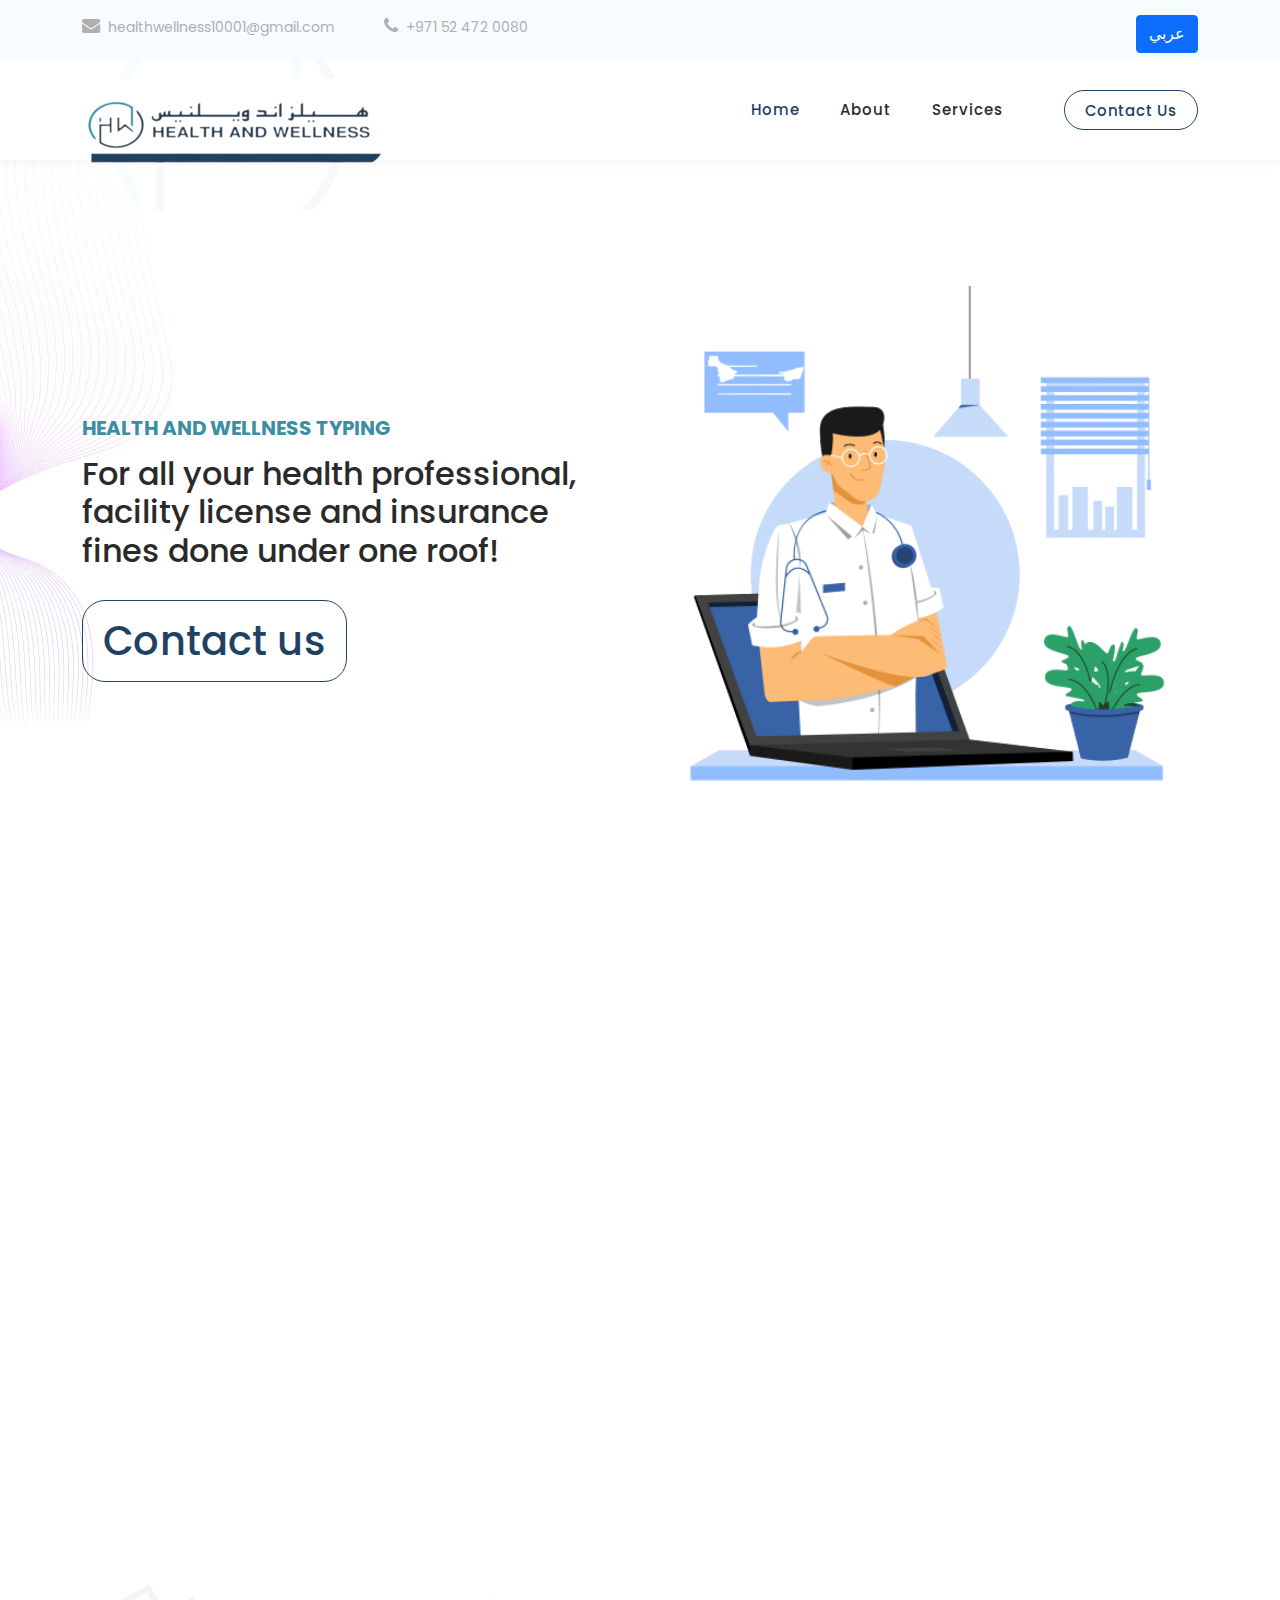
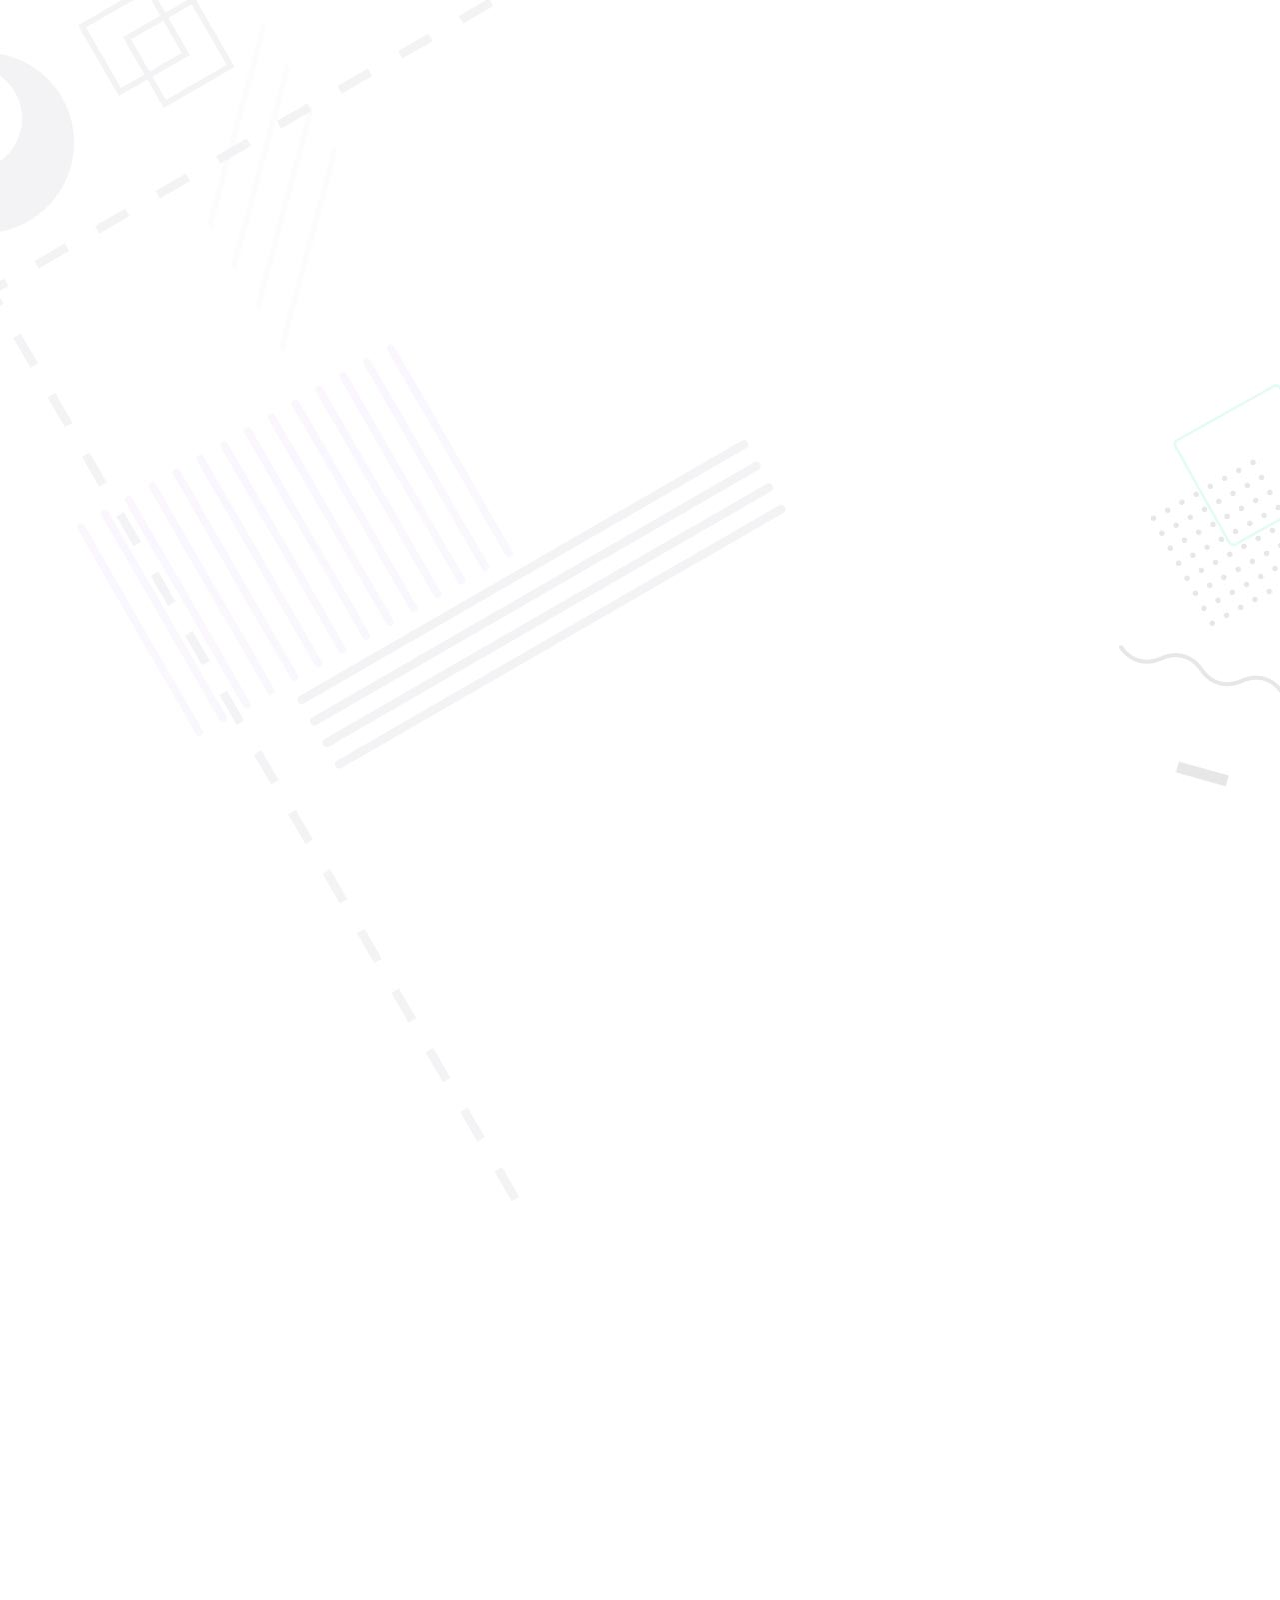
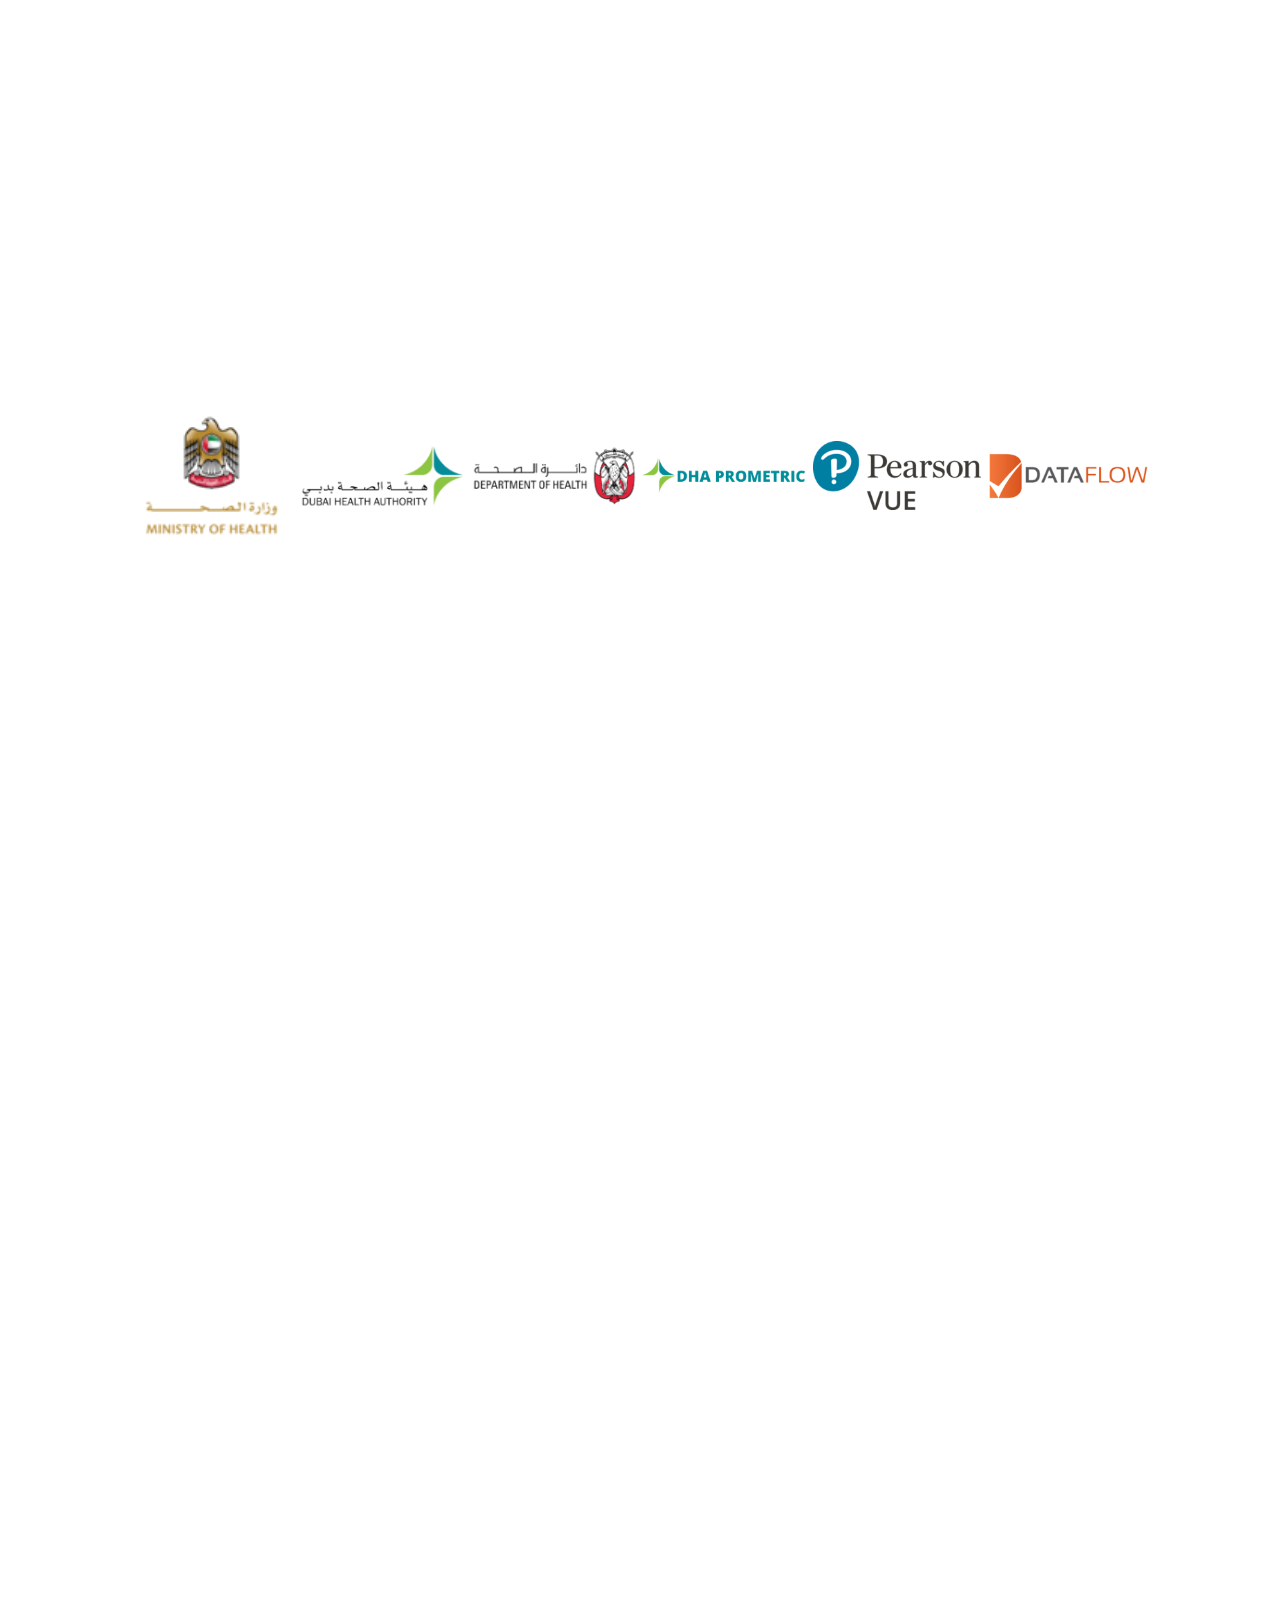
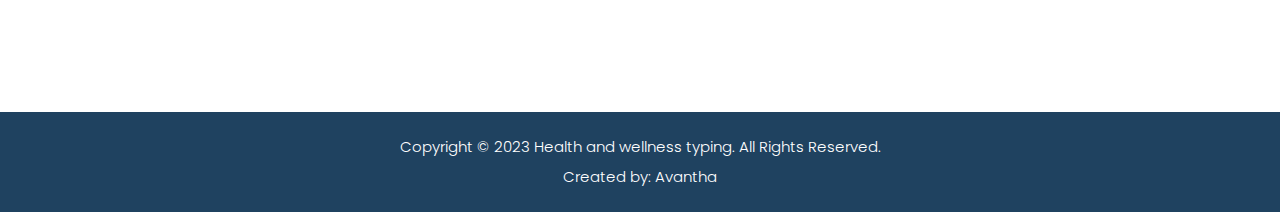
<file: index.html>
<!DOCTYPE html>
<html lang="en">
  <head>
    <meta charset="UTF-8" />
    <meta
      name="viewport"
      content="width=device-width, initial-scale=1, shrink-to-fit=no"
    />
    <meta name="author" content="Avantha Fonseka" />
    <link rel="preconnect" href="https://fonts.googleapis.com" />
    <link rel="preconnect" href="https://fonts.gstatic.com" crossorigin />
    <link
      href="https://fonts.googleapis.com/css2?family=Poppins:wght@100;200;300;400;500;600;700;800;900&display=swap"
      rel="stylesheet"
    />

    <link
      rel="icon"
      type="image/x-icon"
      href="assets/images/Logo-with_name.png"
    />

    <title>Health and wellness typing</title>

    <!-- Bootstrap core CSS -->
    <link href="vendor/bootstrap/css/bootstrap.min.css" rel="stylesheet" />

    <!-- Additional CSS Files -->
    <link rel="stylesheet" href="assets/css/fontawesome.css" />
    <link rel="stylesheet" href="assets/css/main.css" />
    <link rel="stylesheet" href="assets/css/animated.css" />
    <link rel="stylesheet" href="assets/css/owl.css" />
  </head>

  <body>
    <!-- ***** Preloader Start ***** -->
    <div id="js-preloader" class="js-preloader">
      <div class="preloader-inner">
        <span class="dot"></span>
        <div class="dots">
          <span></span>
          <span></span>
          <span></span>
        </div>
      </div>
    </div>
    <!-- ***** Preloader End ***** -->

    <!-- Pre-header Starts -->
    <div class="pre-header">
      <div class="container">
        <div class="row">
          <div class="col-lg-8 col-sm-8 col-7">
            <ul class="info">
              <li>
                <a href="mailto:healthwellness10001@gmail.com"
                  ><i class="fa fa-envelope"></i
                  >healthwellness10001@gmail.com</a
                >
              </li>
              <li>
                <a href="tel:+971 52 472 0080"
                  ><i class="fa fa-phone"></i>+971 52 472 0080</a
                >
              </li>
            </ul>
          </div>
          <div class="col-lg-4 col-sm-4 col-5">
            <ul class="social-media">
              <li>
                <button
                  type="button"
                  class="btn btn-primary"
                  onclick="window.location.href = 'index - ARAB.html';"
                >
                  عربي
                </button>
              </li>
            </ul>
          </div>
        </div>
      </div>
    </div>
    <!-- Pre-header End -->

    <!-- ***** Header Area Start ***** -->
    <header
      class="header-area header-sticky wow slideInDown"
      data-wow-duration="0.75s"
      data-wow-delay="0s"
    >
      <div class="container">
        <div class="row">
          <div class="col-12">
            <nav class="main-nav">
              <!-- ***** Logo Start ***** -->
              <a href="index.html" class="logo">
                <img src="assets/images/Logo-with_name(crop).png" alt="" />
              </a>
              <!-- ***** Logo End ***** -->
              <!-- ***** Menu Start ***** -->
              <ul class="nav">
                <li class="scroll-to-section">
                  <a href="#top" class="active">Home</a>
                </li>
                <li class="scroll-to-section"><a href="#about">About</a></li>
                <li class="scroll-to-section">
                  <a href="#services">Services</a>
                </li>
                <li class="scroll-to-section">
                  <div class="border-first-button">
                    <a href="#contact">Contact us</a>
                  </div>
                </li>
              </ul>
              <a class="menu-trigger">
                <span>Menu</span>
              </a>
              <!-- ***** Menu End ***** -->
            </nav>
          </div>
        </div>
      </div>
    </header>
    <!-- ***** Header Area End ***** -->

    <div
      class="main-banner wow fadeIn"
      id="top"
      data-wow-duration="1s"
      data-wow-delay="0.5s"
    >
      <div class="container">
        <div class="row">
          <div class="col-lg-12">
            <div class="row">
              <div class="col-lg-6 align-self-center">
                <div
                  class="left-content show-up header-text wow fadeInLeft"
                  data-wow-duration="1s"
                  data-wow-delay="1s"
                >
                  <div class="row">
                    <div class="col-lg-12">
                      <h6>Health and wellness typing</h6>
                      <h2>
                        For all your health professional, facility license and
                        insurance fines done under one roof!
                      </h2>
                      <p></p>
                    </div>
                    <div class="col-lg-12">
                      <div class="border-first-button scroll-to-section">
                        <a href="#contact">Contact us</a>
                      </div>
                    </div>
                  </div>
                </div>
              </div>
              <div class="col-lg-6">
                <div
                  class="right-image wow fadeInRight"
                  data-wow-duration="1s"
                  data-wow-delay="0.5s"
                >
                  <img src="assets/images/slider-dec.png" alt="" />
                </div>
              </div>
            </div>
          </div>
        </div>
      </div>
    </div>

    <div id="about" class="about section">
      <div class="container">
        <div class="row">
          <div class="col-lg-12">
            <div class="row">
              <div class="col-lg-6">
                <div
                  class="about-left-image wow fadeInLeft"
                  data-wow-duration="1s"
                  data-wow-delay="0.5s"
                >
                  <img src="assets/images/about-dec.png" alt="" />
                </div>
              </div>
              <div
                class="col-lg-6 align-self-center wow fadeInRight"
                data-wow-duration="1s"
                data-wow-delay="0.5s"
              >
                <div class="about-right-content">
                  <div class="section-heading">
                    <h6>About Us</h6>
                    <h4>
                      What we do at <br /><em>HEALTH AND WELLNESS TYPING</em>
                    </h4>
                    <div class="line-dec"></div>
                  </div>
                  <h5>For All Your Healthcare Online Application</h5>
                  <ul>
                    <li>Healthcare Facility Online Application</li>
                    <li>Healthcare Professional Online Application</li>
                    <li>
                      <em
                        >(Department Of Health Abu Dhabi/Dubai Health
                        Authority/Ministry Of Health And Prevention Uae
                        Sharjah/Rak/Fujairah/Ajman/Umm Al Quaim)</em
                      >
                    </li>
                    <li>Abu Dhabi Insurance Fines</li>
                    <li><br /></li>
                  </ul>

                  <h5>
                    Solutions For All Your E- Services And Problems Faced With
                    Modern Medical Facility Applications
                  </h5>
                  <ul>
                    <li>
                      Legal Approvals required to Initiate a Medical Facility
                    </li>
                    <li>Trainings for Health Professionals</li>
                    <li>Bls/ Acls</li>
                    <li>Infection Control</li>
                    <li>Approval for Trade License</li>
                  </ul>
                </div>
              </div>
            </div>
          </div>
        </div>
      </div>
    </div>

    <div id="services" class="services section">
      <div class="container">
        <div class="row">
          <div class="col-lg-12">
            <div
              class="section-heading wow fadeInDown"
              data-wow-duration="1s"
              data-wow-delay="0.5s"
            >
              <h6>Our Services</h6>

              <h1 class="services-heading">
                Legal Approvals Required to Initiate a Medical Facility
              </h1>
              <ul class="services-list">
                <li>Preliminary Approval Application</li>
                <li>Amend for the Health Professionals</li>
                <li>Dataflow Application for the Professionals</li>
                <li>DOH License Application for Professionals</li>
                <li>
                  Make Policy and training for All Center (Checklist Audit)
                </li>
                <li>Application for Facility License (Final Stage)</li>
                <li>Site supervision</li>
                <li>Inspection inside for all the Center</li>
                <li>Application for Audit Inspection</li>
                <li>Approval for the DED</li>
                <li>DOH Approval for Facility Plan</li>
                <li>MCC Approval including camera</li>
                <li>Software for the center</li>
                <li>Malpractice</li>
                <li>Medical Waste</li>
                <li>Pest control</li>
                <li>Training for Professionals (BLS /ASCP)</li>
                <li>Fire and Safety</li>
                <li>Infection control</li>
                <li>Trade name and Trade license</li>
                <li>Design and site planning</li>
                <li>Municipality approval and related services</li>
              </ul>

              <h1 class="services-heading">
                DOH Professional License Approvals
              </h1>
              <ul class="services-list">
                <li>Checking Of Documents</li>
                <li>Dataflow</li>
                <li>Submission in Doh after getting the Report</li>
                <li>Getting Exam Approval( For The Required Applicants)</li>
                <li>Submitting of Application With Required Documents</li>
                <li>Obtaining License</li>
              </ul>

              <h1 class="services-heading">
                DHA Professional License Approvals
              </h1>
              <ul class="services-list">
                <li></li>
                <li>Self Assessment</li>
                <li>DHA Prometric exam booking</li>
                <li>Dataflow</li>
                <li>Submission Of Application in DHA</li>
                <li>Eligibility letter</li>
              </ul>

              <h1 class="services-heading">
                MOH Professional License Approvals
              </h1>
              <ul class="services-list">
                <li>Creating MOH User Name & Password</li>
                <li>Profile Update</li>
                <li>Submission Of Application in MOH</li>
                <li>Dataflow</li>
                <li>MOH Prometric exam booking</li>
                <li>Evaluation Letter</li>
              </ul>

              <div class="download-files">
                <ul>
                  <li>
                    <a href="assets/documents/CID FORM FULL.pdf" download>
                      <button class="btn" style="width: 100%">
                        <i class="fa fa-download"></i> CID Form
                      </button></a
                    >
                  </li>
                  <li>
                    <a href="assets/documents/COMPLAIN FORM.pdf" download
                      ><button class="btn" style="width: 100%">
                        <i class="fa fa-download"></i> Complain Form
                      </button></a
                    >
                  </li>
                  <li>
                    <a href="assets/documents/E-tarasol.pdf" download
                      ><button class="btn" style="width: 100%">
                        <i class="fa fa-download"></i> E-tarasol
                      </button></a
                    >
                  </li>
                  <li>
                    <a href="assets/documents/FORM FOR REDUCE FINE.pdf" download
                      ><button class="btn" style="width: 100%">
                        <i class="fa fa-download"></i> Form for reduce Fine
                      </button></a
                    >
                  </li>
                  <li>
                    <a
                      href="assets/documents/FORM FOR TRANSFER FINE TO PREVIOUS SPONSOR.pdf"
                      download
                      ><button class="btn" style="width: 100%">
                        <i class="fa fa-download"></i> Form for Transfer Fine to
                        Previous Sponsor
                      </button></a
                    >
                  </li>
                  <li>
                    <a
                      href="assets/documents/REQUIREMENTS FOR REDUCE FINE FOR COMPANIES.pdf"
                      download
                      ><button class="btn" style="width: 100%">
                        <i class="fa fa-download"></i> Requirements For Reduce
                        Fine For Companies
                      </button>
                    </a>
                  </li>
                  <li>
                    <a
                      href="assets/documents/REQUIREMENTS FOR REDUCE FINE SELF.pdf"
                      download
                      ><button class="btn" style="width: 100%">
                        <i class="fa fa-download"></i> Requirements For Reduce
                        Fine Self
                      </button></a
                    >
                  </li>
                  <li>
                    <a
                      href="assets/documents/REQUIREMENTS TRANSFER AGAINST OLD COMPANY.pdf"
                      download
                      ><button class="btn" style="width: 100%">
                        <i class="fa fa-download"></i> Requirements Transfer
                        Against Old Company
                      </button></a
                    >
                  </li>
                </ul>
              </div>

              <h4 class="partner-band">We are <em>Working with</em></h4>
            </div>
          </div>
          <div class="col-lg-12">
            <div class="naccs">
              <div class="grid">
                <div class="row">
                  <div class="col-lg-12">
                    <div class="menu">
                      <div class="first-thumb active">
                        <div class="thumb">
                          <span class="icon"
                            ><img src="assets/images/Logo-UAE_MOH.png" alt=""
                          /></span>
                        </div>
                      </div>
                      <div>
                        <div class="thumb">
                          <span class="icon"
                            ><img src="assets/images/Logo-DHA.png" alt=""
                          /></span>
                        </div>
                      </div>
                      <div>
                        <div class="thumb">
                          <span class="icon"
                            ><img src="assets/images/Logo-DOH.png" alt=""
                          /></span>
                        </div>
                      </div>
                      <div>
                        <div class="thumb">
                          <span class="icon"
                            ><img
                              src="assets/images/Logo-DHAprometric.png"
                              alt=""
                          /></span>
                        </div>
                      </div>
                      <div class="last-thumb">
                        <div class="thumb">
                          <span class="icon"
                            ><img
                              src="assets/images/Logo-pearson-VUE.png"
                              alt=""
                          /></span>
                        </div>
                      </div>
                      <div class="last-thumb">
                        <div class="thumb">
                          <span class="icon"
                            ><img src="assets/images/Logo-DFGroup.png" alt=""
                          /></span>
                        </div>
                      </div>
                    </div>
                  </div>
                </div>
              </div>
            </div>
          </div>
        </div>
      </div>
    </div>

    <div id="contact" class="contact-us section">
      <div class="container">
        <div class="row">
          <div class="col-lg-6 offset-lg-3">
            <div
              class="section-heading wow fadeIn"
              data-wow-duration="1s"
              data-wow-delay="0.5s"
            >
              <h6>Contact Us</h6>
              <h4>Get In Touch With Us <em>Now</em></h4>
              <div class="line-dec"></div>
            </div>
          </div>
          <div
            class="col-lg-12 wow fadeInUp"
            data-wow-duration="0.5s"
            data-wow-delay="0.25s"
          >
            <form id="contact" action="" method="post">
              <div class="row">
                <div class="col-lg-12">
                  <div class="contact-dec">
                    <img src="assets/images/contact-dec.png" alt="" />
                  </div>
                </div>
                <div class="col-lg-5">
                  <div id="map">
                    <iframe
                      src="https://www.google.com/maps/embed?pb=!1m18!1m12!1m3!1d7263.377807462809!2d54.38838264743708!3d24.461576440539407!2m3!1f0!2f0!3f0!3m2!1i1024!2i768!4f13.1!3m3!1m2!1s0x3e5e67b421b2a3eb%3A0x6b20caeb882e8e82!2sHEALTH%20AND%20WELLNESS%20TYPING!5e0!3m2!1sen!2slk!4v1683981214854!5m2!1sen!2slk"
                      width="100%"
                      height="636px"
                      frameborder="0"
                      style="border: 0"
                      allowfullscreen
                    ></iframe>
                  </div>
                </div>
                <div class="col-lg-7">
                  <div class="contact-details">
                    <h4>Address</h4>
                    <h6>
                      Tanker Mai,
                      <br />in between Abu Dhabi
                      <br />
                      Media & Delma Street,
                      <br />
                      Muroor Abu Dhabi - U.A.E
                    </h6>
                    <br />

                    <h4>Contact number</h4>
                    <h6><a href="tel:+971 52 472 0080">+971 52 472 0080</a></h6>

                    <br />

                    <h4>Email</h4>
                    <h6>
                      <a href="mailto:healthwellness10001@gmail.com"
                        >healthwellness10001@gmail.com</a
                      >
                    </h6>
                    <br />
                    <br />

                    <img src="assets/images/FB.png" alt="Facebook" />

                    <a href="https://www.instagram.com/__healthwellness_/">
                      <img src="assets/images/IG.png" alt="Instagram"
                    /></a>

                    <a href="https://wa.me/+971524720080?text=urlencodedtext"
                      ><img src="assets/images/Whatsapp.png" alt="Whatsapp"
                    /></a>
                  </div>
                </div>
              </div>
            </form>
          </div>
        </div>
      </div>
    </div>

    <footer>
      <div class="container">
        <div class="row">
          <div class="col-lg-12">
            <p>
              Copyright © 2023 Health and wellness typing. All Rights Reserved.
              <br />Created by:
              <a
                href="mailto:avantha@gmail.com"
                target="_parent"
                title="free css templates"
                >Avantha</a
              >
            </p>
          </div>
        </div>
      </div>
    </footer>

    <!-- Scripts -->
    <script src="vendor/jquery/jquery.min.js"></script>
    <script src="vendor/bootstrap/js/bootstrap.bundle.min.js"></script>
    <script src="assets/js/owl-carousel.js"></script>
    <script src="assets/js/animation.js"></script>
    <script src="assets/js/imagesloaded.js"></script>
    <script src="assets/js/custom.js"></script>
  </body>
</html>
</file>
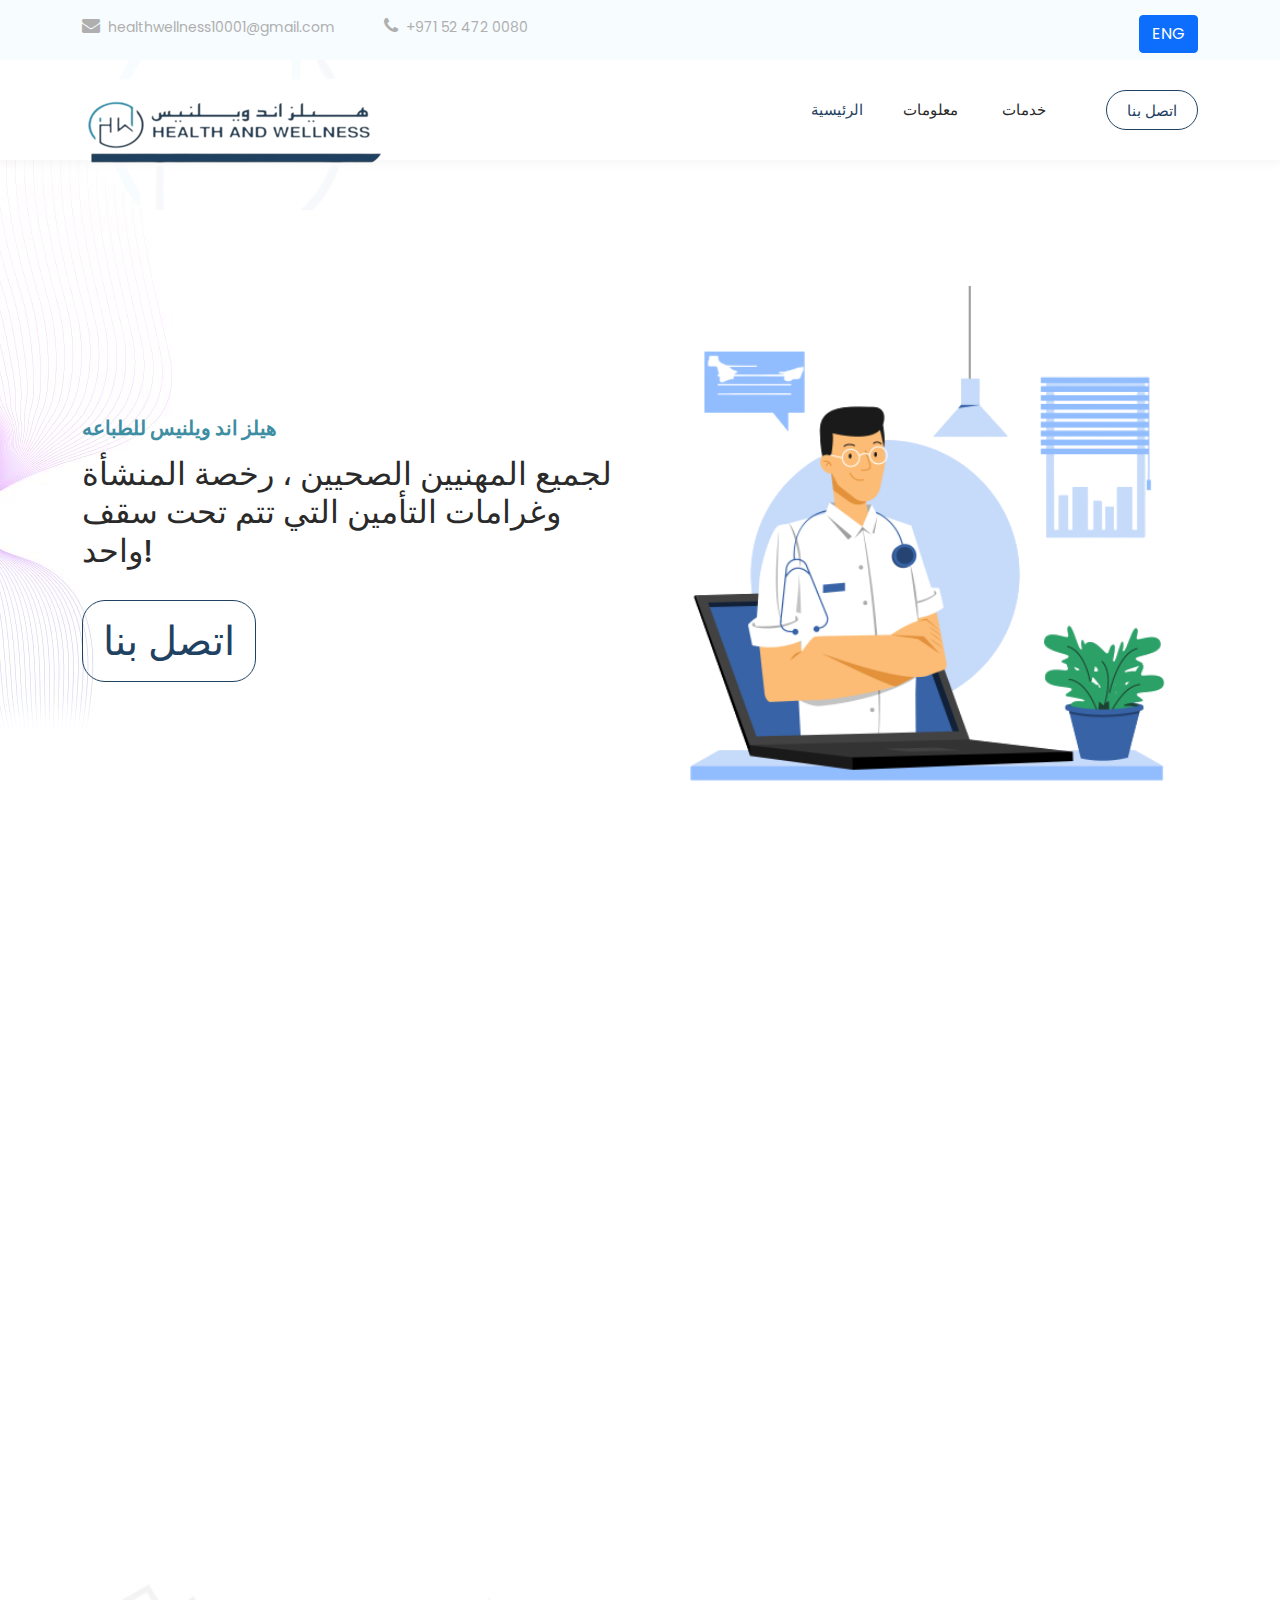
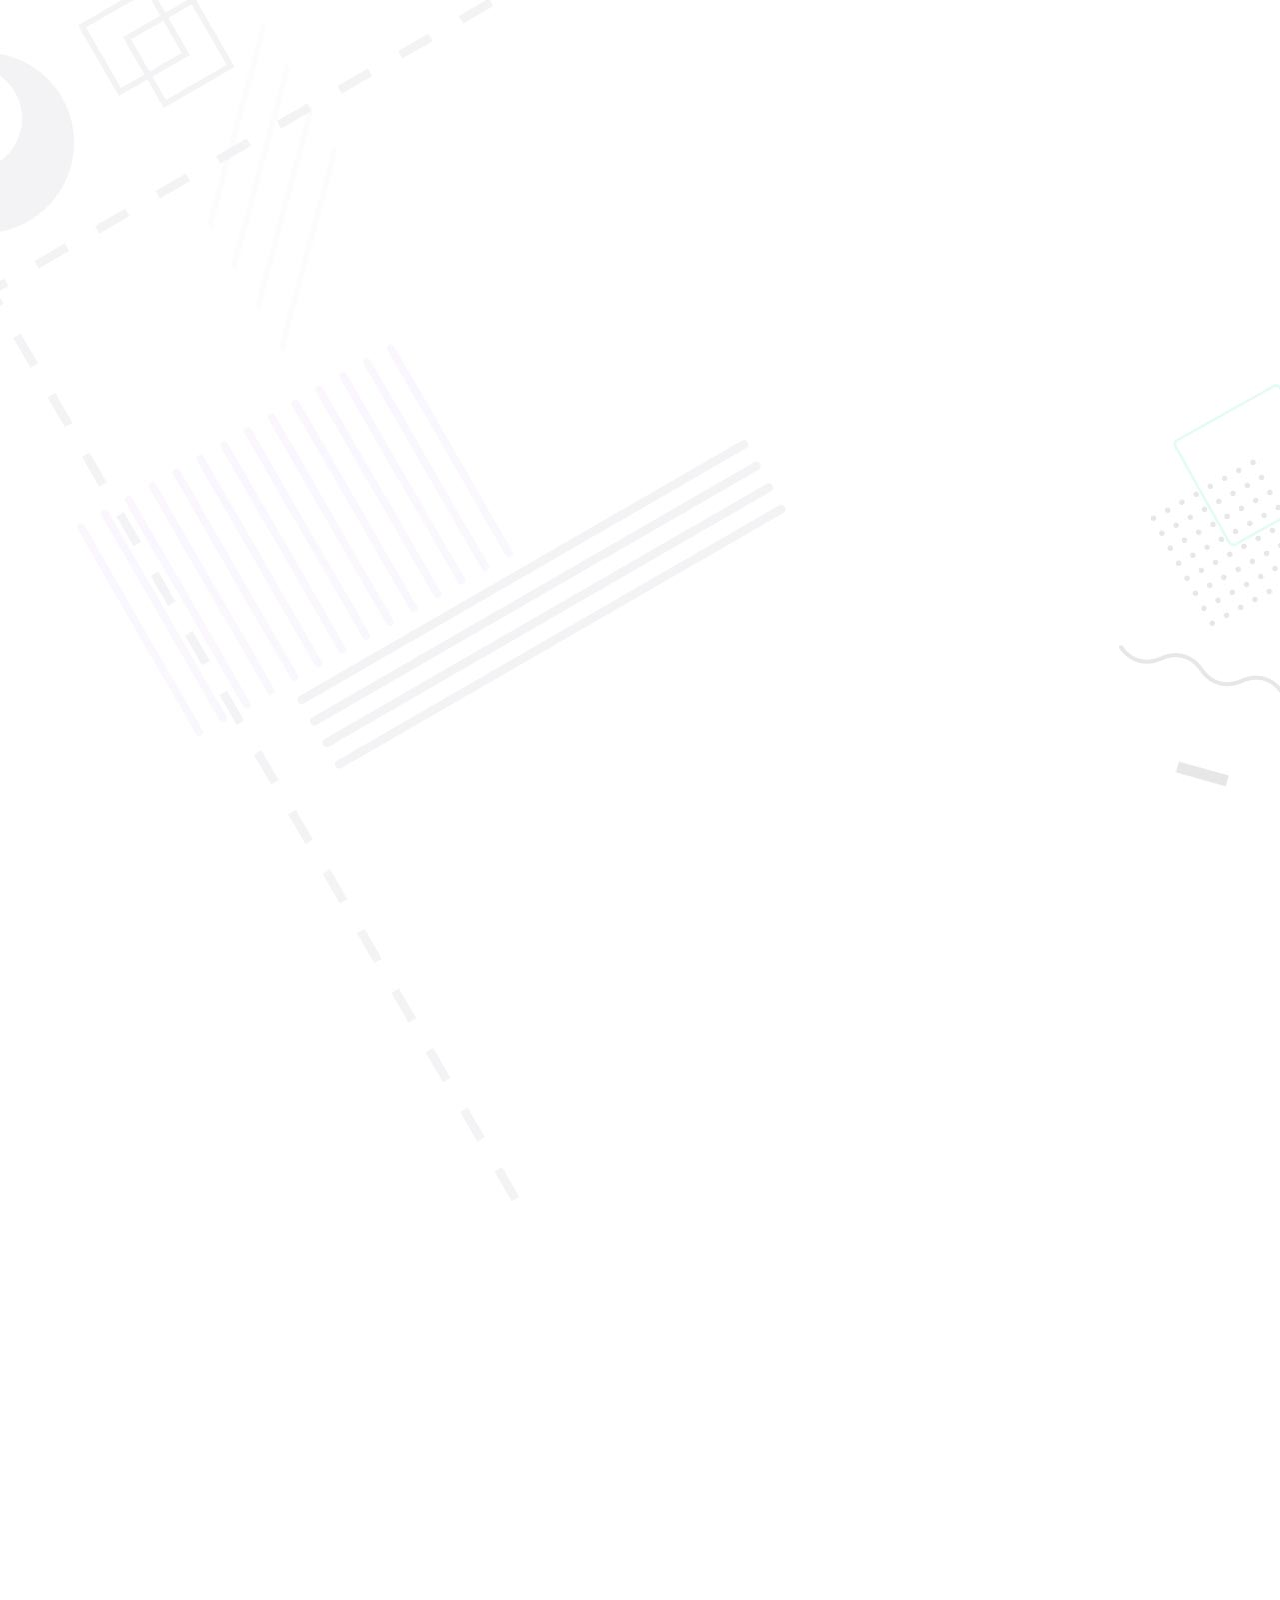
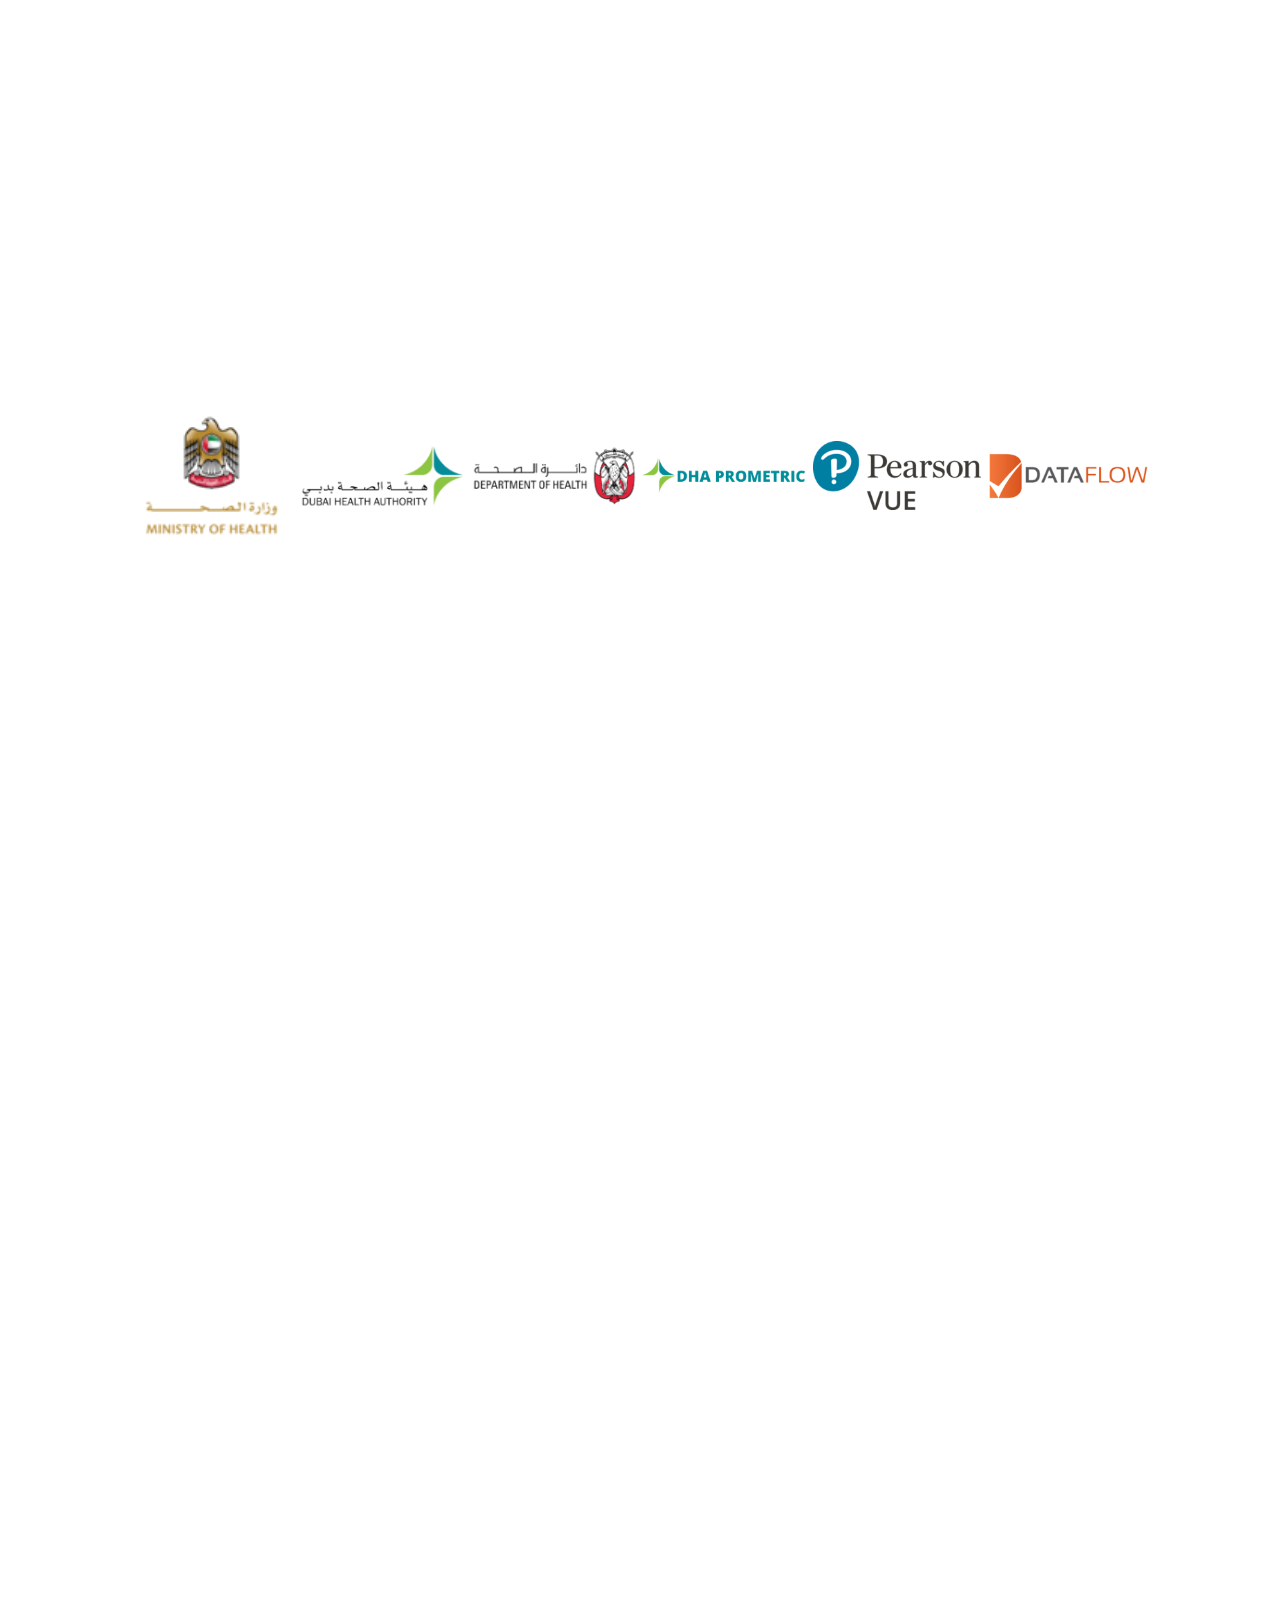
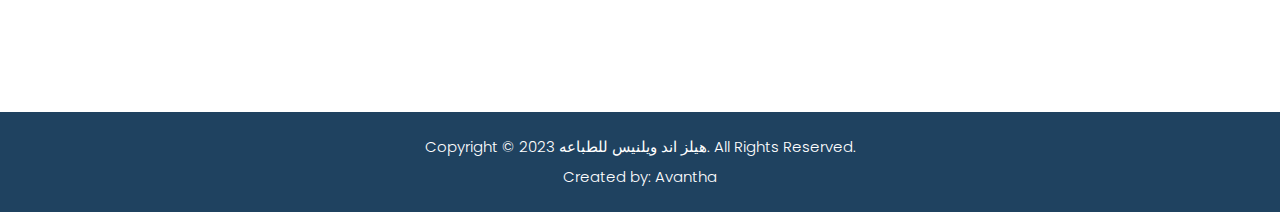
<file: index - ARAB.html>
<!DOCTYPE html>
<html lang="en">
  <head>
    <meta charset="UTF-8" />
    <meta
      name="viewport"
      content="width=device-width, initial-scale=1, shrink-to-fit=no"
    />
    <meta name="author" content="Avantha Fonseka" />
    <link rel="preconnect" href="https://fonts.googleapis.com" />
    <link rel="preconnect" href="https://fonts.gstatic.com" crossorigin />
    <link
      href="https://fonts.googleapis.com/css2?family=Poppins:wght@100;200;300;400;500;600;700;800;900&display=swap"
      rel="stylesheet"
    />

    <link
      rel="icon"
      type="image/x-icon"
      href="assets/images/Logo-with_name.png"
    />

    <title>هيلز اند ويلنيس للطباعه</title>

    <!-- Bootstrap core CSS -->
    <link href="vendor/bootstrap/css/bootstrap.min.css" rel="stylesheet" />

    <!-- Additional CSS Files -->
    <link rel="stylesheet" href="assets/css/fontawesome.css" />
    <link rel="stylesheet" href="assets/css/main.css" />
    <link rel="stylesheet" href="assets/css/animated.css" />
    <link rel="stylesheet" href="assets/css/owl.css" />
  </head>

  <body>
    <!-- ***** Preloader Start ***** -->
    <div id="js-preloader" class="js-preloader">
      <div class="preloader-inner">
        <span class="dot"></span>
        <div class="dots">
          <span></span>
          <span></span>
          <span></span>
        </div>
      </div>
    </div>
    <!-- ***** Preloader End ***** -->

    <!-- Pre-header Starts -->
    <div class="pre-header">
      <div class="container">
        <div class="row">
          <div class="col-lg-8 col-sm-8 col-7">
            <ul class="info">
              <li>
                <a href="mailto:healthwellness10001@gmail.com"
                  ><i class="fa fa-envelope"></i
                  >healthwellness10001@gmail.com</a
                >
              </li>
              <li>
                <a href="tel:+971 52 472 0080"
                  ><i class="fa fa-phone"></i>+971 52 472 0080</a
                >
              </li>
            </ul>
          </div>
          <div class="col-lg-4 col-sm-4 col-5">
            <ul class="social-media">
              <li>
                <button
                  type="button"
                  class="btn btn-primary"
                  onclick="window.location.href = 'index.html';"
                >
                  ENG
                </button>
              </li>
            </ul>
          </div>
        </div>
      </div>
    </div>
    <!-- Pre-header End -->

    <!-- ***** Header Area Start ***** -->
    <header
      class="header-area header-sticky wow slideInDown"
      data-wow-duration="0.75s"
      data-wow-delay="0s"
    >
      <div class="container">
        <div class="row">
          <div class="col-12">
            <nav class="main-nav">
              <!-- ***** Logo Start ***** -->
              <a href="index.html" class="logo">
                <img src="assets/images/Logo-with_name(crop).png" alt="" />
              </a>
              <!-- ***** Logo End ***** -->
              <!-- ***** Menu Start ***** -->
              <ul class="nav">
                <li class="scroll-to-section">
                  <a href="#top" class="active">الرئيسية</a>
                </li>
                <li class="scroll-to-section"><a href="#about">معلومات </a></li>
                <li class="scroll-to-section">
                  <a href="#services">خدمات </a>
                </li>
                <li class="scroll-to-section">
                  <div class="border-first-button">
                    <a href="#contact">اتصل بنا</a>
                  </div>
                </li>
              </ul>
              <a class="menu-trigger">
                <span>Menu</span>
              </a>
              <!-- ***** Menu End ***** -->
            </nav>
          </div>
        </div>
      </div>
    </header>
    <!-- ***** Header Area End ***** -->

    <div
      class="main-banner wow fadeIn"
      id="top"
      data-wow-duration="1s"
      data-wow-delay="0.5s"
    >
      <div class="container">
        <div class="row">
          <div class="col-lg-12">
            <div class="row">
              <div class="col-lg-6 align-self-center">
                <div
                  class="left-content show-up header-text wow fadeInLeft"
                  data-wow-duration="1s"
                  data-wow-delay="1s"
                >
                  <div class="row">
                    <div class="col-lg-12">
                      <h6>هيلز اند ويلنيس للطباعه</h6>
                      <h2>
                        لجميع المهنيين الصحيين ، رخصة المنشأة وغرامات التأمين
                        التي تتم تحت سقف واحد!
                      </h2>
                      <p></p>
                    </div>
                    <div class="col-lg-12">
                      <div class="border-first-button scroll-to-section">
                        <a href="#contact">اتصل بنا</a>
                      </div>
                    </div>
                  </div>
                </div>
              </div>
              <div class="col-lg-6">
                <div
                  class="right-image wow fadeInRight"
                  data-wow-duration="1s"
                  data-wow-delay="0.5s"
                >
                  <img src="assets/images/slider-dec.png" alt="" />
                </div>
              </div>
            </div>
          </div>
        </div>
      </div>
    </div>

    <div id="about" class="about section">
      <div class="container">
        <div class="row">
          <div class="col-lg-12">
            <div class="row">
              <div class="col-lg-6">
                <div
                  class="about-left-image wow fadeInLeft"
                  data-wow-duration="1s"
                  data-wow-delay="0.5s"
                >
                  <img src="assets/images/about-dec.png" alt="" />
                </div>
              </div>
              <div
                class="col-lg-6 align-self-center wow fadeInRight"
                data-wow-duration="1s"
                data-wow-delay="0.5s"
              >
                <div class="about-right-content">
                  <div class="section-heading">
                    <h6>معلومات عنا</h6>
                    <h4>ماذا نفعل في هيلز اند ويلنيس لخدمات الطباعة</h4>
                    <div class="line-dec"></div>
                  </div>
                  <h5>ماذا نفعل في هيلز اند ويلنيس لخدمات الطباعة</h5>
                  <ul>
                    <li>جميع معاملات الرعاية الصحية</li>
                    <li>معاملات المنشأت صحية</li>
                    <li>معاملات الرعاية الصحية المهنية</li>
                    <li>
                      <em>
                        (دائرة الصحة أبوظبي / هيئة الصحة بدبي / وزارة الصحة
                        ووقاية المجتمع الإماراتية الشارقة / رأس الخيمة / الفجيرة
                        / عجمان / أم القويم)
                      </em>
                    </li>
                    <li>غرامات التأمين في أبوظبي</li>
                    <li><br /></li>
                  </ul>

                  <h5>
                    حلول لجميع خدماتك الإلكترونية والمشاكل التي تواجهها تطبيقات
                    المرافق الطبية الحديثة
                  </h5>
                  <ul>
                    <li>الموافقات القانونية المطلوبة لبدء منشأة طبية</li>
                    <li>دورات تدريبية للمهنيين الصحيين</li>
                    <li>Bls/ Acls</li>
                    <li>مكافحة العدوى</li>
                    <li>الموافقة على الرخصة التجارية</li>
                  </ul>
                </div>
              </div>
            </div>
          </div>
        </div>
      </div>
    </div>

    <div id="services" class="services section">
      <div class="container">
        <div class="row">
          <div class="col-lg-12">
            <div
              class="section-heading wow fadeInDown"
              data-wow-duration="1s"
              data-wow-delay="0.5s"
            >
              <h6>خدماتنا</h6>

              <h1 class="services-heading">
                الموافقات القانونية المطلوبة لبدء منشأة طبية
              </h1>

              <ul class="services-list">
                <li>طلب الموافقة المبدئية</li>
                <li>تعديل للمهنيين الصحيين</li>
                <li>تطبيق Dataflow للمتخصصين</li>
                <li>طلب ترخيص DOH للمهنيين</li>
                <li>
                  اعداد السياسة والتدريب لجميع المراكز (تدقيق قائمة التحقق)
                </li>
                <li>طلب ترخيص منشأة (المرحلة النهائية)</li>
                <li>الإشراف على الموقع</li>
                <li>التفتيش الداخلي لجميع المركز</li>
                <li>طلب فحص المراجعة</li>
                <li>الموافقة على دائرة التنمية الاقتصادية</li>
                <li>موافقة وزارة الصحة على خطة المنشأة</li>
                <li>موافقة MCC بما في ذلك الكاميرا</li>
                <li>برنامج للمركز</li>
                <li>سوء التصرف</li>
                <li>النفايات الطبية</li>
                <li>مكافحة الآفات</li>
                <li>تدريب للمحترفين (BLS / ASCP)</li>
                <li>الحريق والسلامة</li>
                <li>السيطرة على العدوى</li>
                <li>الاسم التجاري والرخصة التجارية</li>
                <li>التصميم وتخطيط الموقع</li>
                <li>موافقة البلدية والخدمات ذات الصلة</li>
              </ul>

              <h1 class="services-heading">
                موافقات الترخيص المهني لدي دائرة الصحة بابوظبي
              </h1>
              <ul class="services-list">
                <li>التحقق من المستندات الداتا فلو</li>
                <li>تدفق البيانات</li>
                <li>التقديم في دائرة الصحة بعد الحصول على التقرير</li>
                <li>الحصول على الموافقة على الامتحان (للمتقدمين المطلوبين)</li>
                <li>تقديم الطلب مع المستندات المطلوبة</li>
                <li> الحصول على رخصة</li>
              </ul>

              <h1 class="services-heading">
                موافقات الترخيص المهني من هيئة الصحة بدبي
              </h1>
              <ul class="services-list">
                <li></li>
                <li>تقييم ذاتى</li>
                <li>حجز اختبار بروميتريك هيئة الصحة بدبي</li>
                <li>تدفق البيانات داتا فلو</li>
                <li>تقديم الطلب في هيئة الصحة بدبي</li>
                <li> خطاب التقيم</li>
              </ul>

              <h1 class="services-heading">
                موافقات الرخصة المهنية بوزارة الصحة
              </h1>
              <ul class="services-list">
                <li>إنشاء اسم مستخدم وكلمة مرور لي وزارة الصحة</li>
                <li>تحديث الملف الشخصي</li>
                <li>تقديم الطلب بوزارة الصحة</li>
                <li>تدفق البيانات الداتا فلو</li>
                <li>حجز امتحان بروميتريك بوزارة الصحة</li>
                <li> خطاب التقييم</li>
              </ul>

              <div class="download-files">
                <ul>
                  <li>
                    <a href="assets/documents/CID FORM FULL.pdf" download>
                      <button class="btn" style="width: 100%">
                        <i class="fa fa-download"></i> CID Form
                      </button></a
                    >
                  </li>
                  <li>
                    <a href="assets/documents/COMPLAIN FORM.pdf" download
                      ><button class="btn" style="width: 100%">
                        <i class="fa fa-download"></i> Complain Form
                      </button></a
                    >
                  </li>
                  <li>
                    <a href="assets/documents/E-tarasol.pdf" download
                      ><button class="btn" style="width: 100%">
                        <i class="fa fa-download"></i> E-tarasol
                      </button></a
                    >
                  </li>
                  <li>
                    <a href="assets/documents/FORM FOR REDUCE FINE.pdf" download
                      ><button class="btn" style="width: 100%">
                        <i class="fa fa-download"></i> Form for reduce Fine
                      </button></a
                    >
                  </li>
                  <li>
                    <a
                      href="assets/documents/FORM FOR TRANSFER FINE TO PREVIOUS SPONSOR.pdf"
                      download
                      ><button class="btn" style="width: 100%">
                        <i class="fa fa-download"></i> Form for Transfer Fine to
                        Previous Sponsor
                      </button></a
                    >
                  </li>
                  <li>
                    <a
                      href="assets/documents/REQUIREMENTS FOR REDUCE FINE FOR COMPANIES.pdf"
                      download
                      ><button class="btn" style="width: 100%">
                        <i class="fa fa-download"></i> Requirements For Reduce
                        Fine For Companies
                      </button>
                    </a>
                  </li>
                  <li>
                    <a
                      href="assets/documents/REQUIREMENTS FOR REDUCE FINE SELF.pdf"
                      download
                      ><button class="btn" style="width: 100%">
                        <i class="fa fa-download"></i> Requirements For Reduce
                        Fine Self
                      </button></a
                    >
                  </li>
                  <li>
                    <a
                      href="assets/documents/REQUIREMENTS TRANSFER AGAINST OLD COMPANY.pdf"
                      download
                      ><button class="btn" style="width: 100%">
                        <i class="fa fa-download"></i> Requirements Transfer
                        Against Old Company
                      </button></a
                    >
                  </li>
                </ul>
              </div>

              <h4 class="partner-band">نحن نعمل مع ></h4>
            </div>
          </div>
          <div class="col-lg-12">
            <div class="naccs">
              <div class="grid">
                <div class="row">
                  <div class="col-lg-12">
                    <div class="menu">
                      <div class="first-thumb active">
                        <div class="thumb">
                          <span class="icon"
                            ><img src="assets/images/Logo-UAE_MOH.png" alt=""
                          /></span>
                        </div>
                      </div>
                      <div>
                        <div class="thumb">
                          <span class="icon"
                            ><img src="assets/images/Logo-DHA.png" alt=""
                          /></span>
                        </div>
                      </div>
                      <div>
                        <div class="thumb">
                          <span class="icon"
                            ><img src="assets/images/Logo-DOH.png" alt=""
                          /></span>
                        </div>
                      </div>
                      <div>
                        <div class="thumb">
                          <span class="icon"
                            ><img
                              src="assets/images/Logo-DHAprometric.png"
                              alt=""
                          /></span>
                        </div>
                      </div>
                      <div class="last-thumb">
                        <div class="thumb">
                          <span class="icon"
                            ><img
                              src="assets/images/Logo-pearson-VUE.png"
                              alt=""
                          /></span>
                        </div>
                      </div>
                      <div class="last-thumb">
                        <div class="thumb">
                          <span class="icon"
                            ><img src="assets/images/Logo-DFGroup.png" alt=""
                          /></span>
                        </div>
                      </div>
                    </div>
                  </div>
                </div>
              </div>
            </div>
          </div>
        </div>
      </div>
    </div>

    <div id="contact" class="contact-us section">
      <div class="container">
        <div class="row">
          <div class="col-lg-6 offset-lg-3">
            <div
              class="section-heading wow fadeIn"
              data-wow-duration="1s"
              data-wow-delay="0.5s"
            >
              <h6>اتصل بنا</h6>
              <h4>الحصول على اتصال معنا الآن</h4>
              <div class="line-dec"></div>
            </div>
          </div>
          <div
            class="col-lg-12 wow fadeInUp"
            data-wow-duration="0.5s"
            data-wow-delay="0.25s"
          >
            <form id="contact" action="" method="post">
              <div class="row">
                <div class="col-lg-12">
                  <div class="contact-dec">
                    <img src="assets/images/contact-dec.png" alt="" />
                  </div>
                </div>
                <div class="col-lg-5">
                  <div id="map">
                    <iframe
                      src="https://www.google.com/maps/embed?pb=!1m18!1m12!1m3!1d7263.377807462809!2d54.38838264743708!3d24.461576440539407!2m3!1f0!2f0!3f0!3m2!1i1024!2i768!4f13.1!3m3!1m2!1s0x3e5e67b421b2a3eb%3A0x6b20caeb882e8e82!2sHEALTH%20AND%20WELLNESS%20TYPING!5e0!3m2!1sen!2slk!4v1683981214854!5m2!1sen!2slk"
                      width="100%"
                      height="636px"
                      frameborder="0"
                      style="border: 0"
                      allowfullscreen
                    ></iframe>
                  </div>
                </div>
                <div class="col-lg-7">
                  <div class="contact-details">
                    <h4>عنوان</h4>
                    <h6>
                      صهريج ماي

                      <br />بين أبو ظبي

                      <br />
                      ميديا ​​وشارع دلما ،

                      <br />
                      المرور أبوظبي - الإمارات العربية المتحدة
                    </h6>
                    <br />

                    <h4>رقم الاتصال</h4>
                    <h6><a href="tel:+971 52 472 0080">+971 52 472 0080</a></h6>

                    <br />

                    <h4>بريد إلكتروني</h4>
                    <h6>
                      <a href="mailto:healthwellness10001@gmail.com"
                        >healthwellness10001@gmail.com</a
                      >
                    </h6>
                    <br />
                    <br />

                    <img src="assets/images/FB.png" alt="Facebook" />

                    <a href="https://www.instagram.com/__healthwellness_/">
                      <img src="assets/images/IG.png" alt="Instagram"
                    /></a>

                    <a href="https://wa.me/+971524720080?text=urlencodedtext"
                      ><img src="assets/images/Whatsapp.png" alt="Whatsapp"
                    /></a>
                  </div>
                </div>
              </div>
            </form>
          </div>
        </div>
      </div>
    </div>

    <footer>
      <div class="container">
        <div class="row">
          <div class="col-lg-12">
            <p>
              Copyright © 2023 هيلز اند ويلنيس للطباعه. All Rights Reserved.
              <br />Created by:
              <a
                href="mailto:avanthafonseka@gmail.com"
                target="_parent"
                title="free css templates"
                >Avantha</a
              >
            </p>
          </div>
        </div>
      </div>
    </footer>

    <!-- Scripts -->
    <script src="vendor/jquery/jquery.min.js"></script>
    <script src="vendor/bootstrap/js/bootstrap.bundle.min.js"></script>
    <script src="assets/js/owl-carousel.js"></script>
    <script src="assets/js/animation.js"></script>
    <script src="assets/js/imagesloaded.js"></script>
    <script src="assets/js/custom.js"></script>
  </body>
</html>
</file>
<file: assets/css/main.css>
html,
body,
div,
span,
applet,
object,
iframe,
h1,
h2,
h3,
h4,
h5,
h6,
p,
blockquote,
div pre,
a,
abbr,
acronym,
address,
big,
cite,
code,
del,
dfn,
em,
font,
img,
ins,
kbd,
q,
s,
samp,
small,
strike,
strong,
sub,
sup,
tt,
var,
b,
u,
i,
center,
dl,
dt,
dd,
ol,
ul,
li,
figure,
header,
nav,
section,
article,
aside,
footer,
figcaption {
  margin: 0;
  padding: 0;
  border: 0;
  outline: 0;
}

/* clear fix */
.grid:after {
  content: "";
  display: block;
  clear: both;
}

/* ---- .grid-item ---- */

.grid-sizer,
.grid-item {
  width: 50%;
}

.grid-item {
  float: left;
}

.grid-item img {
  display: block;
  max-width: 100%;
}

.clearfix:after {
  content: ".";
  display: block;
  clear: both;
  visibility: hidden;
  line-height: 0;
  height: 0;
}

.clearfix {
  display: inline-block;
}

html[xmlns] .clearfix {
  display: block;
}

* html .clearfix {
  height: 1%;
}

ul,
li {
  padding: 0;
  margin: 0;
  list-style: none;
}

header,
nav,
section,
article,
aside,
footer,
hgroup {
  display: block;
}

* {
  box-sizing: border-box;
}

html,
body {
  font-family: "Poppins", sans-serif;
  font-weight: 400;
  background-color: #fff;
  -ms-text-size-adjust: 100%;
  -webkit-font-smoothing: antialiased;
  -moz-osx-font-smoothing: grayscale;
}

a {
  text-decoration: none !important;
}

h1,
h2,
h3,
h4,
h5,
h6 {
  margin-top: 0px;
  margin-bottom: 0px;
}

ul {
  margin-bottom: 0px;
}

p {
  font-size: 15px;
  line-height: 30px;
  font-weight: 300;
  color: #afafaf;
}

img {
  width: 100%;
  overflow: hidden;
}

/* 
---------------------------------------------
global styles
--------------------------------------------- 
*/
html,
body {
  background: #fff;
  font-family: "Poppins", sans-serif;
}

::selection {
  background: #1f4262;
  color: #fff !important;
}

::-moz-selection {
  background: #1f4262;
  color: #fff !important;
}

@media (max-width: 991px) {
  html,
  body {
    overflow-x: hidden;
  }
  .mobile-top-fix {
    margin-top: 30px;
    margin-bottom: 0px;
  }
  .mobile-bottom-fix {
    margin-bottom: 30px;
  }
  .mobile-bottom-fix-big {
    margin-bottom: 60px;
  }
}

.page-section {
  margin-top: 120px;
}

.section-heading {
  position: relative;
  z-index: 2;
}

.section-heading h6 {
  font-size: 15px;
  font-weight: 700;
  color: #3d8ea3;
  text-transform: uppercase;
  margin-bottom: 15px;
}

.section-heading h4 {
  color: #2a2a2a;
  font-size: 35px;
  font-weight: 700;
  text-transform: capitalize;
  margin-bottom: 25px;
}

.section-heading h4 em {
  font-style: normal;
  color: #1f4262;
}

.border-first-button a {
  display: inline-block !important;
  padding: 10px 20px !important;
  color: #1f4262 !important;
  border: 1px solid #1f4262 !important;
  border-radius: 23px;
  font-weight: 500 !important;
  letter-spacing: 0.3px !important;
  transition: all 0.5s;
}

.border-first-button a:hover {
  background-color: #1f4262;
  color: #fff !important;
}

/* 
---------------------------------------------
intro
--------------------------------------------- 
*/

.intro-banner {
  text-align: center;
  padding-top: 200px;
  margin-bottom: 100px;
  position: relative;
}

.intro-banner:after {
  content: "";
  background-image: url(../images/slider-left-dec.jpg);
  background-repeat: no-repeat;
  position: absolute;
  left: 0;
  top: 0px;
  width: 262px;
  height: 625px;
  z-index: 1;
}
/*
.intro-banner:before {
  content: '';
  background-image: url(../images/slider-right-dec.jpg);
  background-repeat: no-repeat;
  position: absolute;
  right: 0;
  top: 0px;
  width: 1159px;
  height: 797px;
  z-index: 2;
}
*/

.intro-banner img {
  max-width: 152px;
  margin-bottom: 30px;
}

.intro-banner h1 {
  font-size: 36px;
  font-weight: 600;
  text-transform: uppercase;
  margin-bottom: 30px;
  position: relative;
  z-index: 2;
}

.intro-banner h4 {
  font-size: 20px;
  text-transform: capitalize;
  font-weight: 400;
  margin-bottom: 20px;
  position: relative;
  z-index: 2;
}

.intro-banner a {
  display: inline-block !important;
  padding: 10px 20px !important;
  color: #1f4262 !important;
  border: 1px solid #1f4262 !important;
  border-radius: 23px;
  font-weight: 500 !important;
  letter-spacing: 0.3px !important;
  transition: all 0.5s;
  position: relative;
  z-index: 2;
}

.intro-banner a:hover {
  background-color: #1f4262;
  color: #fff !important;
}

.demos {
  padding-top: 60px;
}

.demo-item {
  position: relative;
  z-index: 2;
}

.demos img {
  transition: all 0.5s;
  border-radius: 23px;
}

.demos img:hover {
  opacity: 1;
  box-shadow: 0px 0px 15px rgba(0, 0, 0, 0.25);
}

.demos h4 {
  text-align: center;
  font-size: 20px;
  margin-top: 30px;
  font-weight: 700;
  text-transform: uppercase;
}

/* 
---------------------------------------------
header
--------------------------------------------- 
*/

.pre-header {
  background-color: #f7fcff;
  height: 60px;
  padding: 15px 0px;
}

.pre-header ul li {
  display: inline-block;
}

.pre-header ul.info li {
  margin-right: 45px;
}

.pre-header ul.info li a {
  color: #afafaf;
  font-size: 14px;
  transition: all 0.3s;
}

.pre-header ul.info li a:hover {
  color: #1f4262;
}

.pre-header ul.info li a i {
  font-size: 18px;
  margin-right: 8px;
}

.pre-header ul.social-media {
  text-align: right;
}

.pre-header ul.social-media li {
  margin-left: 5px;
}

.pre-header ul.social-media li a {
  background-color: #afafaf;
  color: #fff;
  display: inline-block;
  width: 30px;
  height: 30px;
  line-height: 30px;
  text-align: center;
  border-radius: 50%;
  font-size: 14px;
  transition: all 0.3s;
}

.pre-header ul.social-media li a:hover {
  background-color: #1f4262;
}

.background-header {
  background-color: #fff !important;
  height: 80px !important;
  position: fixed !important;
  top: 0px;
  left: 0px;
  right: 0px;
  box-shadow: 0px 5px 8px rgba(0, 0, 0, 0.03);
}

.background-header .logo,
.background-header .main-nav .nav li a {
  color: #fff;
}

.background-header .main-nav .nav li:hover a {
  color: #1f4262;
}

.background-header .nav li a.active {
  position: relative;
  color: #fff;
}

.background-header .nav li a.active:after {
  position: absolute;
  width: 100%;
  height: 1px;
  background-color: #1f4262;
  content: "";
  left: 50%;
  bottom: -20px;
  transform: translateX(-50%);
}

.background-header .nav li:last-child a.active:after {
  background-color: transparent;
}

.header-area {
  background-color: #fff;
  box-shadow: 0px 5px 8px rgba(0, 0, 0, 0.03);
  position: absolute;
  left: 0px;
  right: 0px;
  z-index: 100;
  height: 100px;
  -webkit-transition: all 0.5s ease 0s;
  -moz-transition: all 0.5s ease 0s;
  -o-transition: all 0.5s ease 0s;
  transition: all 0.5s ease 0s;
}

.header-area .main-nav {
  min-height: 80px;
  background: transparent;
}

.header-area .main-nav .logo {
  float: left;
  -webkit-transition: all 0.3s ease 0s;
  -moz-transition: all 0.3s ease 0s;
  -o-transition: all 0.3s ease 0s;
  transition: all 0.3s ease 0s;
}

.header-area .main-nav .logo {
  line-height: 100px;
  float: left;
  -webkit-transition: all 0.3s ease 0s;
  -moz-transition: all 0.3s ease 0s;
  -o-transition: all 0.3s ease 0s;
  transition: all 0.3s ease 0s;
}

.background-header .main-nav .logo {
  line-height: 80px;
}

.background-header .main-nav .nav {
  margin-top: 20px !important;
}

.header-area .main-nav .nav {
  float: right;
  margin-top: 30px;
  margin-right: 0px;
  background-color: transparent;
  -webkit-transition: all 0.3s ease 0s;
  -moz-transition: all 0.3s ease 0s;
  -o-transition: all 0.3s ease 0s;
  transition: all 0.3s ease 0s;
  position: relative;
  z-index: 999;
}

.header-area .main-nav .nav li {
  padding-left: 20px;
  padding-right: 20px;
}

.header-area .main-nav .nav li:last-child {
  padding-right: 0px;
  padding-left: 40px;
}

.header-area .main-nav .nav li:last-child a,
.background-header .main-nav .nav li:last-child a {
  padding: 0px 20px !important;
  font-weight: 400;
}

.header-area .main-nav .nav li:last-child a:hover,
.background-header .main-nav .nav li:last-child a:hover {
  color: #fff !important;
}

.header-area .main-nav .nav li a {
  display: block;
  font-weight: 500;
  font-size: 15px;
  color: #2a2a2a;
  text-transform: capitalize;
  -webkit-transition: all 0.3s ease 0s;
  -moz-transition: all 0.3s ease 0s;
  -o-transition: all 0.3s ease 0s;
  transition: all 0.3s ease 0s;
  height: 40px;
  line-height: 40px;
  border: transparent;
  letter-spacing: 1px;
}

.header-area .main-nav .nav li:hover a,
.header-area .main-nav .nav li a.active {
  color: #1f4262 !important;
}

.background-header .main-nav .nav li:hover a,
.background-header .main-nav .nav li a.active {
  color: #1f4262 !important;
  opacity: 1;
}

.header-area .main-nav .nav li.submenu {
  position: relative;
  padding-right: 30px;
}

.header-area .main-nav .nav li.submenu:after {
  font-family: FontAwesome;
  content: "\f107";
  font-size: 12px;
  color: #2a2a2a;
  position: absolute;
  right: 18px;
  top: 12px;
}

.background-header .main-nav .nav li.submenu:after {
  color: #2a2a2a;
}

.header-area .main-nav .nav li.submenu ul {
  position: absolute;
  width: 200px;
  box-shadow: 0 2px 28px 0 rgba(0, 0, 0, 0.06);
  overflow: hidden;
  top: 50px;
  opacity: 0;
  transform: translateY(+2em);
  visibility: hidden;
  z-index: -1;
  transition: all 0.3s ease-in-out 0s, visibility 0s linear 0.3s,
    z-index 0s linear 0.01s;
}

.header-area .main-nav .nav li.submenu ul li {
  margin-left: 0px;
  padding-left: 0px;
  padding-right: 0px;
}

.header-area .main-nav .nav li.submenu ul li a {
  opacity: 1;
  display: block;
  background: #f7f7f7;
  color: #2a2a2a !important;
  padding-left: 20px;
  height: 40px;
  line-height: 40px;
  -webkit-transition: all 0.3s ease 0s;
  -moz-transition: all 0.3s ease 0s;
  -o-transition: all 0.3s ease 0s;
  transition: all 0.3s ease 0s;
  position: relative;
  font-size: 13px;
  font-weight: 400;
  border-bottom: 1px solid #eee;
}

.header-area .main-nav .nav li.submenu ul li a:hover {
  background: #fff;
  color: #1f4262 !important;
  padding-left: 25px;
}

.header-area .main-nav .nav li.submenu ul li a:hover:before {
  width: 3px;
}

.header-area .main-nav .nav li.submenu:hover ul {
  visibility: visible;
  opacity: 1;
  z-index: 1;
  transform: translateY(0%);
  transition-delay: 0s, 0s, 0.3s;
}

.header-area .main-nav .menu-trigger {
  cursor: pointer;
  display: block;
  position: absolute;
  top: 33px;
  width: 32px;
  height: 40px;
  text-indent: -9999em;
  z-index: 99;
  right: 40px;
  display: none;
}

.background-header .main-nav .menu-trigger {
  top: 23px;
}

.header-area .main-nav .menu-trigger span,
.header-area .main-nav .menu-trigger span:before,
.header-area .main-nav .menu-trigger span:after {
  -moz-transition: all 0.4s;
  -o-transition: all 0.4s;
  -webkit-transition: all 0.4s;
  transition: all 0.4s;
  background-color: #2a2a2a;
  display: block;
  position: absolute;
  width: 30px;
  height: 2px;
  left: 0;
}

.background-header .main-nav .menu-trigger span,
.background-header .main-nav .menu-trigger span:before,
.background-header .main-nav .menu-trigger span:after {
  background-color: #2a2a2a;
}

.header-area .main-nav .menu-trigger span:before,
.header-area .main-nav .menu-trigger span:after {
  -moz-transition: all 0.4s;
  -o-transition: all 0.4s;
  -webkit-transition: all 0.4s;
  transition: all 0.4s;
  background-color: #2a2a2a;
  display: block;
  position: absolute;
  width: 30px;
  height: 2px;
  left: 0;
  width: 75%;
}

.background-header .main-nav .menu-trigger span:before,
.background-header .main-nav .menu-trigger span:after {
  background-color: #2a2a2a;
}

.header-area .main-nav .menu-trigger span:before,
.header-area .main-nav .menu-trigger span:after {
  content: "";
}

.header-area .main-nav .menu-trigger span {
  top: 16px;
}

.header-area .main-nav .menu-trigger span:before {
  -moz-transform-origin: 33% 100%;
  -ms-transform-origin: 33% 100%;
  -webkit-transform-origin: 33% 100%;
  transform-origin: 33% 100%;
  top: -10px;
  z-index: 10;
}

.header-area .main-nav .menu-trigger span:after {
  -moz-transform-origin: 33% 0;
  -ms-transform-origin: 33% 0;
  -webkit-transform-origin: 33% 0;
  transform-origin: 33% 0;
  top: 10px;
}

.header-area .main-nav .menu-trigger.active span,
.header-area .main-nav .menu-trigger.active span:before,
.header-area .main-nav .menu-trigger.active span:after {
  background-color: transparent;
  width: 100%;
}

.header-area .main-nav .menu-trigger.active span:before {
  -moz-transform: translateY(6px) translateX(1px) rotate(45deg);
  -ms-transform: translateY(6px) translateX(1px) rotate(45deg);
  -webkit-transform: translateY(6px) translateX(1px) rotate(45deg);
  transform: translateY(6px) translateX(1px) rotate(45deg);
  background-color: #2a2a2a;
}

.background-header .main-nav .menu-trigger.active span:before {
  background-color: #2a2a2a;
}

.header-area .main-nav .menu-trigger.active span:after {
  -moz-transform: translateY(-6px) translateX(1px) rotate(-45deg);
  -ms-transform: translateY(-6px) translateX(1px) rotate(-45deg);
  -webkit-transform: translateY(-6px) translateX(1px) rotate(-45deg);
  transform: translateY(-6px) translateX(1px) rotate(-45deg);
  background-color: #2a2a2a;
}

.background-header .main-nav .menu-trigger.active span:after {
  background-color: #2a2a2a;
}

.header-area.header-sticky {
  min-height: 80px;
}

.header-area .nav {
  margin-top: 30px;
}

.header-area.header-sticky .nav li a.active {
  color: #1f4262;
}

@media (max-width: 1200px) {
  .header-area .main-nav .nav li {
    padding-left: 12px;
    padding-right: 12px;
  }
  .header-area .main-nav:before {
    display: none;
  }
}

@media (max-width: 992px) {
  .header-area .main-nav .nav li:last-child,
  .background-header .main-nav .nav li:last-child {
    display: none;
  }
  .header-area .main-nav .nav li:nth-child(6),
  .background-header .main-nav .nav li:nth-child(6) {
    padding-right: 0px;
  }
  .background-header .nav li a.active:after {
    display: none;
  }
}

@media (max-width: 767px) {
  .pre-header ul.info li:last-child {
    display: none;
  }
  .background-header .main-nav .nav {
    margin-top: 80px !important;
  }
  .header-area .main-nav .logo {
    color: #1e1e1e;
  }
  .header-area.header-sticky .nav li a:hover,
  .header-area.header-sticky .nav li a.active {
    color: #1f4262 !important;
    opacity: 1;
  }
  .header-area.header-sticky .nav li.search-icon a {
    width: 100%;
  }
  .header-area {
    background-color: #fff;
    padding: 0px 15px;
    height: 100px;
    box-shadow: none;
    text-align: center;
    box-shadow: 0px 5px 8px rgba(0, 0, 0, 0.03);
  }
  .header-area .container {
    padding: 0px;
  }
  .header-area .logo {
    margin-left: 30px;
  }
  .header-area .menu-trigger {
    display: block !important;
  }
  .header-area .main-nav {
    overflow: hidden;
  }
  .header-area .main-nav .nav {
    float: none;
    width: 100%;
    display: none;
    -webkit-transition: all 0s ease 0s;
    -moz-transition: all 0s ease 0s;
    -o-transition: all 0s ease 0s;
    transition: all 0s ease 0s;
    margin-left: 0px;
  }
  .background-header .nav {
    margin-top: 80px;
  }
  .header-area .main-nav .nav li:first-child {
    border-top: 1px solid #eee;
  }
  .header-area.header-sticky .nav {
    margin-top: 100px;
  }
  .header-area .main-nav .nav li {
    width: 100%;
    background: #fff;
    border-bottom: 1px solid #e7e7e7;
    padding-left: 0px !important;
    padding-right: 0px !important;
  }
  .header-area .main-nav .nav li a {
    height: 50px !important;
    line-height: 50px !important;
    padding: 0px !important;
    border: none !important;
    background: #f7f7f7 !important;
    color: #191a20 !important;
  }
  .header-area .main-nav .nav li a:hover {
    background: #eee !important;
    color: #1f4262 !important;
  }
  .header-area .main-nav .nav li.submenu ul {
    position: relative;
    visibility: inherit;
    opacity: 1;
    z-index: 1;
    transform: translateY(0%);
    transition-delay: 0s, 0s, 0.3s;
    top: 0px;
    width: 100%;
    box-shadow: none;
    height: 0px;
  }
  .header-area .main-nav .nav li.submenu ul li a {
    font-size: 12px;
    font-weight: 400;
  }
  .header-area .main-nav .nav li.submenu ul li a:hover:before {
    width: 0px;
  }
  .header-area .main-nav .nav li.submenu ul.active {
    height: auto !important;
  }
  .header-area .main-nav .nav li.submenu:after {
    color: #3b566e;
    right: 25px;
    font-size: 14px;
    top: 15px;
  }
  .header-area .main-nav .nav li.submenu:hover ul,
  .header-area .main-nav .nav li.submenu:focus ul {
    height: 0px;
  }
}

@media (min-width: 767px) {
  .header-area .main-nav .nav {
    display: flex !important;
  }
}

/* 
---------------------------------------------
preloader
--------------------------------------------- 
*/

.js-preloader {
  position: fixed;
  top: 0;
  left: 0;
  right: 0;
  bottom: 0;
  background-color: #fff;
  display: -webkit-box;
  display: flex;
  -webkit-box-align: center;
  align-items: center;
  -webkit-box-pack: center;
  justify-content: center;
  opacity: 1;
  visibility: visible;
  z-index: 9999;
  -webkit-transition: opacity 0.25s ease;
  transition: opacity 0.25s ease;
}

.js-preloader.loaded {
  opacity: 0;
  visibility: hidden;
  pointer-events: none;
}

@-webkit-keyframes dot {
  50% {
    -webkit-transform: translateX(96px);
    transform: translateX(96px);
  }
}

@keyframes dot {
  50% {
    -webkit-transform: translateX(96px);
    transform: translateX(96px);
  }
}

@-webkit-keyframes dots {
  50% {
    -webkit-transform: translateX(-31px);
    transform: translateX(-31px);
  }
}

@keyframes dots {
  50% {
    -webkit-transform: translateX(-31px);
    transform: translateX(-31px);
  }
}

.preloader-inner {
  position: relative;
  width: 142px;
  height: 40px;
  background: #fff;
}

.preloader-inner .dot {
  position: absolute;
  width: 16px;
  height: 16px;
  top: 12px;
  left: 15px;
  background: #1f4262;
  border-radius: 50%;
  -webkit-transform: translateX(0);
  transform: translateX(0);
  -webkit-animation: dot 2.8s infinite;
  animation: dot 2.8s infinite;
}

.preloader-inner .dots {
  -webkit-transform: translateX(0);
  transform: translateX(0);
  margin-top: 12px;
  margin-left: 31px;
  -webkit-animation: dots 2.8s infinite;
  animation: dots 2.8s infinite;
}

.preloader-inner .dots span {
  display: block;
  float: left;
  width: 16px;
  height: 16px;
  margin-left: 16px;
  background: #1f4262;
  border-radius: 50%;
}

/* 
---------------------------------------------
Banner Style
--------------------------------------------- 
*/

.main-banner {
  background-repeat: no-repeat;
  background-position: center center;
  background-size: cover;
  padding: 226px 0px 120px 0px;
  position: relative;
  overflow: hidden;
}

.main-banner:after {
  content: "";
  background-image: url(../images/slider-left-dec.jpg);
  background-repeat: no-repeat;
  position: absolute;
  left: 0;
  top: 60px;
  width: 262px;
  height: 625px;
  z-index: 1;
}

.main-banner:before {
  content: "";
  background-image: url(../images/slider-right-dec.jpg);
  background-repeat: no-repeat;
  position: absolute;
  right: 0;
  top: 60px;
  width: 1159px;
  height: 797px;
  z-index: -1;
}

.main-banner .left-content {
  margin-right: 15px;
}

.main-banner .left-content h6 {
  text-transform: capitalize;
  font-size: 20px;
  font-weight: 700;
  color: #3d8ea3;
  margin-bottom: 15px;
  text-transform: uppercase;
}

.main-banner .left-content {
  z-index: 2;
  position: relative;
  font-weight: 700;
  font-size: 40px;
  color: #2a2a2a;
  margin-bottom: 20px;
}

.main-banner .left-content p {
  margin-bottom: 30px;
  margin-right: 45px;
}

.main-banner .right-image {
  text-align: right;
  position: relative;
  z-index: 20;
}

.main-banner .right-image img {
  max-width: 593px;
}

/* 
---------------------------------------------
About Style
--------------------------------------------- 
*/

#about {
  padding-top: 130px;
}

.about-left-image img {
  margin-right: 45px;
}

.about-right-content p {
  margin-top: 30px;
  margin-bottom: 45px;
}

.skills-content {
  position: relative;
  z-index: 1;
  margin-top: -50px;
  background-color: #f5f5f5;
  border-bottom-right-radius: 50px;
  border-bottom-left-radius: 50px;
  padding: 110px 0px 50px 0px;
}

.skill-item {
  text-align: center;
}

.progress {
  width: 150px;
  height: 150px;
  line-height: 150px;
  background: none;
  margin: 0 auto;
  box-shadow: none;
  position: relative;
}
.progress:after {
  content: "";
  width: 100%;
  height: 100%;
  border-radius: 50%;
  border: 5px solid #fff;
  position: absolute;
  top: 0;
  left: 0;
}
.progress > span {
  width: 50%;
  height: 100%;
  overflow: hidden;
  position: absolute;
  top: 0;
  z-index: 1;
}
.progress .progress-left {
  left: 0;
}
.progress .progress-bar {
  width: 100%;
  height: 100%;
  background: none;
  border-width: 5px;
  border-style: solid;
  position: absolute;
  top: 0;
  border-color: #fd6a54;
}

.first-skill-item .progress .progress-bar {
  border-color: #1f4262;
}

.second-skill-item .progress .progress-bar {
  border-color: #726ae3;
}

.third-skill-item .progress .progress-bar {
  border-color: #f58b56;
}

.progress .progress-left .progress-bar {
  left: 100%;
  border-top-right-radius: 75px;
  border-bottom-right-radius: 75px;
  border-left: 0;
  -webkit-transform-origin: center left;
  transform-origin: center left;
}
.progress .progress-right {
  right: 0;
}
.progress .progress-right .progress-bar {
  left: -100%;
  border-top-left-radius: 75px;
  border-bottom-left-radius: 75px;
  border-right: 0;
  -webkit-transform-origin: center right;
  transform-origin: center right;
}
.progress .progress-value {
  text-align: center;
  color: #2a2a2a;
  display: flex;
  width: 100%;
  border-radius: 50%;
  font-size: 35px;
  text-align: center;
  line-height: 25px;
  align-items: center;
  justify-content: center;
  height: 100%;
  font-weight: 700;
}
.progress .progress-value div {
  margin-top: 10px;
}
.progress .progress-value span {
  font-size: 18px;
  text-transform: none;
  color: #afafaf;
  font-weight: 300;
}

/* This for loop creates the  necessary css animation names 
Due to the split circle of progress-left and progress right, we must use the animations on each side. 
*/
.progress[data-percentage="10"] .progress-right .progress-bar {
  animation: loading-1 1.5s linear forwards;
}
.progress[data-percentage="10"] .progress-left .progress-bar {
  animation: 0;
}

.progress[data-percentage="20"] .progress-right .progress-bar {
  animation: loading-2 1.5s linear forwards;
}
.progress[data-percentage="20"] .progress-left .progress-bar {
  animation: 0;
}

.progress[data-percentage="30"] .progress-right .progress-bar {
  animation: loading-3 1.5s linear forwards;
}
.progress[data-percentage="30"] .progress-left .progress-bar {
  animation: 0;
}

.progress[data-percentage="40"] .progress-right .progress-bar {
  animation: loading-4 1.5s linear forwards;
}
.progress[data-percentage="40"] .progress-left .progress-bar {
  animation: 0;
}

.progress[data-percentage="50"] .progress-right .progress-bar {
  animation: loading-5 1.5s linear forwards;
}
.progress[data-percentage="50"] .progress-left .progress-bar {
  animation: 0;
}

.progress[data-percentage="60"] .progress-right .progress-bar {
  animation: loading-5 1.5s linear forwards;
}
.progress[data-percentage="60"] .progress-left .progress-bar {
  animation: loading-1 1.5s linear forwards 1.5s;
}

.progress[data-percentage="70"] .progress-right .progress-bar {
  animation: loading-5 1.5s linear forwards;
}
.progress[data-percentage="70"] .progress-left .progress-bar {
  animation: loading-2 1.5s linear forwards 1.5s;
}

.progress[data-percentage="80"] .progress-right .progress-bar {
  animation: loading-5 1.5s linear forwards;
}
.progress[data-percentage="80"] .progress-left .progress-bar {
  animation: loading-3 1.5s linear forwards 1.5s;
}

.progress[data-percentage="90"] .progress-right .progress-bar {
  animation: loading-5 1.5s linear forwards;
}
.progress[data-percentage="90"] .progress-left .progress-bar {
  animation: loading-4 1.5s linear forwards 1.5s;
}

.progress[data-percentage="100"] .progress-right .progress-bar {
  animation: loading-5 1.5s linear forwards;
}
.progress[data-percentage="100"] .progress-left .progress-bar {
  animation: loading-5 1.5s linear forwards 1.5s;
}

@keyframes loading-1 {
  0% {
    -webkit-transform: rotate(0deg);
    transform: rotate(0deg);
  }
  100% {
    -webkit-transform: rotate(36);
    transform: rotate(36deg);
  }
}
@keyframes loading-2 {
  0% {
    -webkit-transform: rotate(0deg);
    transform: rotate(0deg);
  }
  100% {
    -webkit-transform: rotate(72);
    transform: rotate(72deg);
  }
}
@keyframes loading-3 {
  0% {
    -webkit-transform: rotate(0deg);
    transform: rotate(0deg);
  }
  100% {
    -webkit-transform: rotate(108);
    transform: rotate(108deg);
  }
}
@keyframes loading-4 {
  0% {
    -webkit-transform: rotate(0deg);
    transform: rotate(0deg);
  }
  100% {
    -webkit-transform: rotate(144);
    transform: rotate(144deg);
  }
}
@keyframes loading-5 {
  0% {
    -webkit-transform: rotate(0deg);
    transform: rotate(0deg);
  }
  100% {
    -webkit-transform: rotate(180);
    transform: rotate(180deg);
  }
}
.progress {
  margin-bottom: 1em;
}

/* 
---------------------------------------------
Services Style
--------------------------------------------- 
*/

.services {
  padding-top: 130px;
  position: relative;
}

.services:after {
  content: "";
  background-image: url(../images/services-left-dec.jpg);
  background-repeat: no-repeat;
  position: absolute;
  left: 0;
  top: 0px;
  width: 786px;
  height: 1217px;
  z-index: 0;
}

.services:before {
  content: "";
  background-image: url(../images/services-right-dec.jpg);
  background-repeat: no-repeat;
  position: absolute;
  right: 0;
  top: 400px;
  width: 161px;
  height: 413px;
  z-index: 0;
}

.services-list {
  text-align: left;
  padding-left: 30%;
}

.services-heading {
  padding-top: 2%;
}

.services .section-heading {
  text-align: center;
  margin-bottom: 80px;
}

.services .section-heading .line-dec {
  margin: 0 auto;
}

.services .naccs {
  position: relative;
  z-index: 1;
}

.services .icon {
  display: block;
  text-align: center;
  margin: 0 auto;
}

.services .naccs .menu div h4 {
  color: #fff;
  font-size: 15px;
  font-weight: 400;
  width: 100%;
}

.services .icon img {
  margin-bottom: 10px;
  padding: 1;
}

.services .naccs .menu {
  text-align: center;
  margin-bottom: 30px;
}

.services .naccs .menu div {
  color: #2a2a2a;
  margin: 0px;
  width: 15%;
  font-size: 20px;
  font-weight: 700;
  display: inline-block;
  text-align: center;
  cursor: pointer;
  position: relative;
  border-radius: 15px;
  transition: 1s all cubic-bezier(0.075, 0.82, 0.165, 1);
}

.services .naccs .menu div .thumb {
  display: inline-block;
  width: 100%;
  padding: 30px 0px;
  background-color: #fff;
}

.services ul.nacc {
  height: 100% !important;
  position: relative;
  min-height: 100%;
  list-style: none;
  margin: 0;
  padding: 0;
  transition: 0.5s all cubic-bezier(0.075, 0.82, 0.165, 1);
}

.services ul.nacc li {
  opacity: 0;
  transform: translateX(-50px);
  position: absolute;
  list-style: none;
  transition: 1s all cubic-bezier(0.075, 0.82, 0.165, 1);
}

.services ul.nacc li.active {
  transition-delay: 0.3s;
  position: relative;
  z-index: 2;
  opacity: 1;
  transform: translateX(0px);
  box-shadow: 0px 0px 15px rgba(0, 0, 0, 0.1);
  background-color: #fff;
  border-radius: 15px;
  padding: 80px 120px 50px 120px;
}

.services ul.nacc li {
  width: 100%;
}

.services ul.nacc li .right-image img {
  max-width: 420px;
  float: right;
}

.services .nacc .thumb h4 {
  color: #2a2a2a;
  font-size: 20px;
  font-weight: 700;
  line-height: 35px;
  margin-bottom: 25px;
}

.services .nacc .thumb .main-white-button {
  text-align: right;
  margin-top: 40px;
}

.services .nacc .thumb .main-white-button a {
  background-color: #8d99af;
  color: #fff;
}

.services .nacc .thumb .main-white-button a i {
  background-color: #fff;
  color: #8d99af;
}

.services .left-text h4 {
  font-size: 20px;
  font-weight: 700;
  color: #1f4262 !important;
}

.services .left-text p {
  margin-bottom: 30px;
}

.partner-band {
  padding-top: 130px;
}

.nacc .ticks-list span {
  display: inline-block;
  opacity: 1;
  margin-right: 45px;
  margin-bottom: 20px;
  font-size: 15px;
  font-weight: 400;
}

.download-files {
  padding: 2%;
  padding-top: 5%;
  padding-bottom: 5%;
}

.download-files ul {
  display: inline-block;
}

.download-files li {
  float: left;
}

.download-files li a {
  display: block;
  text-align: center;
  padding: 16px;
  text-decoration: none;
}

.download-files .btn {
  background-color: #1f4262;
  border: none;
  color: white;
  padding: 12px 30px;
  cursor: pointer;
  font-size: 15px;
}

.download-files .btn:hover {
  background-color: #8d99af;
}

/* 
---------------------------------------------
Contact
--------------------------------------------- 
*/

.contact-us {
  padding-top: 130px;
}

.contact-us .section-heading .line-dec {
  margin: 0 auto;
}

.contact-us .section-heading {
  text-align: center;
  margin-bottom: 80px;
}

form#contact:before {
  background-image: url(../images/contact-top-right.png);
  position: absolute;
  right: 0;
  top: 0;
  width: 726px;
  height: 78px;
  background-repeat: no-repeat;
  content: "";
  z-index: 1;
}

.contact-dec img {
  max-width: 224px;
  position: absolute;
  right: 25px;
  top: -242px;
}

form#contact:after {
  background-image: url(../images/contact-bottom-right.png);
  position: absolute;
  right: 0;
  bottom: 0;
  width: 532px;
  height: 106px;
  background-repeat: no-repeat;
  content: "";
  z-index: 1;
}

form#contact {
  box-shadow: 0px 0px 15px rgba(0, 0, 0, 0.1);
  position: relative;
  background-color: #fff;
  border-radius: 23px;
  text-align: center;
}

form#contact #map iframe {
  border-top-left-radius: 23px;
  border-bottom-left-radius: 23px;
  margin-bottom: -7px;
  position: relative;
  z-index: 2;
}

.contact-details {
  text-align: left;
  padding: 80px 60px 80px 30px;
}

.contact-details h4{
  font-size: 40px;
  color: #1f4262;
}

.contact-details a{
  font-size: 20px;
  color: #21253e;
}

.contact-details a:hover{
  color: #afafaf;
}

.contact-details img{
  width: 150px;
  height: 150px;
  padding: 5%;
  transition: transform .2s;
}

.contact-details img:hover{
  transform: scale(1.5);
}


/* 
---------------------------------------------
Footer Style
--------------------------------------------- 
*/

footer {
  background-color: #1f4260;
  background-position: center center;
  background-repeat: no-repeat;
  background-size: cover;
  margin-top: 130px;
}

footer p {
  text-align: center;
  margin: 20px 0px;
  color: #fff;
}

footer p a {
  color: #fff;
  transition: all 0.5s;
}

/* 
---------------------------------------------
responsive
--------------------------------------------- 
*/

@media (max-width: 1200px) {
  .header-area .main-nav .logo h4 {
    font-size: 24px;
  }
  .header-area .main-nav .logo h4 img {
    max-width: 25px;
    margin-left: 0px;
  }
  .header-area .main-nav .nav li:last-child {
    padding-left: 20px;
  }
}

@media (max-width: 992px) {
  .intro-banner:before {
    display: none;
  }
  form#contact {
    overflow: hidden;
  }
  .header-area .main-nav .logo h4 {
    font-size: 20px;
  }
  .main-banner .left-content {
    margin-right: 0px;
  }
  .main-banner {
    text-align: center;
    padding: 226px 0px 30px 0px;
  }
  .main-banner:before {
    display: none;
  }
  .main-banner .right-image {
    margin: 30px auto 0px auto;
    text-align: center;
  }
  .features-item {
    margin-bottom: 45px;
  }
  .last-features-item,
  .last-skill-item {
    margin-bottom: 0px !important;
  }
  .skill-item {
    margin-bottom: 30px;
  }
  .about-left-image img {
    margin-right: 0px;
    margin-bottom: 45px;
  }
  .services .naccs .menu div {
    font-size: 15px;
    font-weight: 500;
  }
  .service-item {
    text-align: center;
  }
  .service-item .icon {
    margin-top: 0px;
    margin-bottom: 30px;
  }
  .about-us .left-image {
    margin-right: 30px;
    margin-left: 30px;
    margin-bottom: 45px;
  }
  .blog-posts {
    margin-left: 0px;
    margin-top: 30px;
  }
  .post-item {
    margin-bottom: 70px;
  }
  .our-portfolio .owl-nav {
    display: none !important;
  }
  .contact-info {
    margin-top: 60px;
  }
  form#contact {
    padding: 45px;
  }
}

@media (max-width: 767px) {
  .header-area .main-nav .logo h4 {
    font-size: 30px;
  }
  .header-area .main-nav .logo h4 img {
    max-width: 30px;
    margin-left: 5px;
  }
  .main-banner .info-stat {
    margin-bottom: 15px;
  }
  .service-item {
    text-align: center;
    padding: 30px;
  }
  .service-item .icon {
    float: none;
    margin-right: 0px;
    margin-bottom: 15px;
  }
  .service-item .right-content {
    display: inline-block;
  }
  .services .naccs .menu div .thumb {
    padding: 5px;
  }
  .services .icon img {
    margin: 0px;
  }
  .services ul.nacc li.active {
    padding: 45px;
  }
  .services .naccs .menu div {
    font-size: 0px;
  }
  .services ul.nacc li .right-image img {
    float: none;
  }
  .our-portfolio .section-heading,
  .about-us .section-heading,
  .about-us .about-item,
  .about-us p,
  .about-us .main-green-button {
    text-align: center;
  }
  .our-portfolio .section-heading .line-dec {
    margin: 0 auto;
  }
  .our-services .section-heading {
    margin-left: 15px;
    margin-right: 15px;
  }
  .free-quote form input {
    margin-left: 0px;
    padding: 0px 30px;
  }
  .free-quote form button {
    margin-left: 0px;
    border-bottom-left-radius: 40px;
    border-top-right-radius: 0px;
  }
  .blog-posts {
    margin-left: 0px;
    margin-top: 30px;
  }
  .post-item {
    margin-bottom: 30px;
  }
  .post-item .thumb img {
    max-width: 140px;
  }
  .post-item .right-content p {
    display: none;
  }
  .about-us .about-item {
    margin-top: 15px;
  }
  form#contact {
    padding: 30px;
  }
}
</file>
